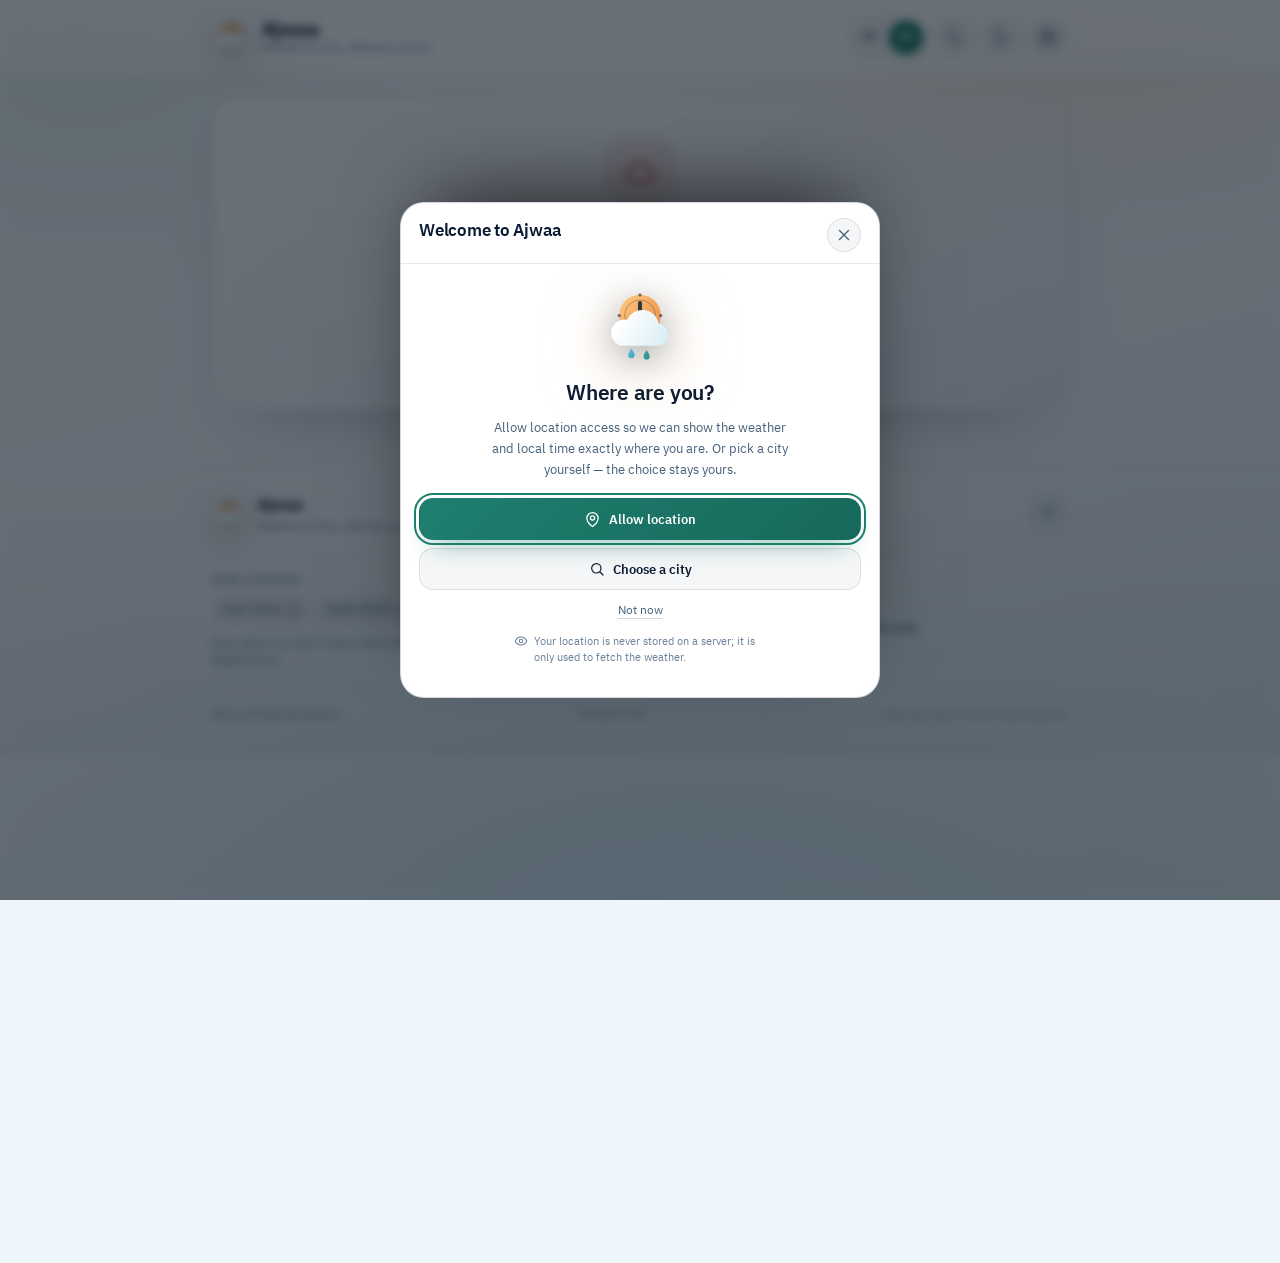
<file: website/index.html>
<!DOCTYPE html>
<html lang="ar" dir="rtl" data-theme="dark">
<head>
  <meta charset="utf-8">
  <meta name="viewport" content="width=device-width, initial-scale=1, viewport-fit=cover">
  <title>أجواء — الطقس والوقت، أينما كنت</title>
  <meta name="description" content="أجواء — حالة الجو والوقت المحلي في مدينتك، مع تفاصيل المطر والغبار والرطوبة والأعاصير. يعمل بلا مفاتيح API.">
  <meta name="author" content="Mohamed Ibrahim Mustafa">
  <meta name="theme-color" content="#0B1B33">
  <meta name="color-scheme" content="dark light">
  <meta name="robots" content="index, follow">
  <link rel="canonical" href="https://mibrahimmustafa.github.io/Weather_details_by_location/website/">

  <meta property="og:type" content="website">
  <meta property="og:site_name" content="Ajwaa · أجواء">
  <meta property="og:title" content="أجواء — الطقس والوقت، أينما كنت">
  <meta property="og:description" content="حالة الجو والوقت المحلي في مدينتك، مع تفاصيل المطر والغبار والرطوبة والأعاصير.">
  <meta property="og:url" content="https://mibrahimmustafa.github.io/Weather_details_by_location/website/">
  <meta property="og:image" content="https://mibrahimmustafa.github.io/Weather_details_by_location/website/assets/icons/favicon.svg">
  <meta property="og:locale" content="ar_EG">
  <meta property="og:locale:alternate" content="en_GB">
  <meta name="twitter:card" content="summary">
  <meta name="twitter:title" content="Ajwaa · أجواء">
  <meta name="twitter:description" content="Weather &amp; time, wherever you are.">

  <link rel="icon" href="assets/icons/favicon.svg" type="image/svg+xml">
  <link rel="apple-touch-icon" href="assets/icons/favicon.svg">
  <link rel="preload" href="assets/fonts/ibm-plex-sans-arabic-arabic-400-normal.woff2" as="font" type="font/woff2" crossorigin>
  <link rel="preload" href="assets/fonts/ibm-plex-sans-arabic-latin-400-normal.woff2" as="font" type="font/woff2" crossorigin>
  <link rel="stylesheet" href="css/tokens.css">
  <link rel="stylesheet" href="css/base.css">
  <link rel="stylesheet" href="css/layout.css">
  <link rel="stylesheet" href="css/atmosphere.css">
  <link rel="stylesheet" href="css/components.css">
  <link rel="stylesheet" href="css/sheets.css">
  <link rel="stylesheet" href="css/motion.css">

  <noscript>
    <style>.boot { display: none !important; }</style>
  </noscript>

  <script>
    // Paint the stored language and theme before the first frame.
    (function () {
      try {
        var saved = JSON.parse(localStorage.getItem('ajwaa.settings.v1') || 'null') || {};
        var mode = saved.themeMode || 'system';
        var dark = mode === 'dark' || (mode !== 'light' && window.matchMedia('(prefers-color-scheme: dark)').matches);
        var locale = saved.localeCode === 'ar' || saved.localeCode === 'en'
          ? saved.localeCode
          : (/^ar\b/i.test(navigator.language || '') ? 'ar' : 'en');
        document.documentElement.dataset.theme = dark ? 'dark' : 'light';
        document.documentElement.lang = locale;
        document.documentElement.dir = locale === 'ar' ? 'rtl' : 'ltr';
        document.documentElement.dataset.locale = locale;
      } catch (error) {
        document.documentElement.dataset.theme = 'dark';
      }
    }());
  </script>
</head>
<body>
  <a class="skip-link" href="#main" data-i18n="a11y.skip">انتقل إلى المحتوى</a>

  <div class="boot" id="boot-loader" role="status" aria-live="polite">
    <div class="boot__inner">
      <div class="boot__logo" id="boot-logo" aria-hidden="true"></div>
      <h1 class="boot__title">
        <span data-i18n="app.name">أجواء</span>
        <span class="boot__latin" lang="en" dir="ltr">Ajwaa</span>
      </h1>
      <p class="boot__tagline" data-i18n="app.tagline">الطقس والوقت، أينما كنت</p>
      <div class="boot__bar" aria-hidden="true"><span></span></div>
      <p class="visually-hidden" data-i18n="loader.preparing">نجهّز السماء…</p>
    </div>
  </div>

  <header class="site-header">
    <div class="shell header__inner">
      <a class="brand" id="brand" href="#main" data-i18n-attr="aria-label:a11y.home">
        <span class="brand__mark" id="brand-logo" aria-hidden="true"></span>
        <span class="brand__text">
          <span class="brand__name" data-i18n="app.name">أجواء</span>
          <span class="brand__tagline" data-i18n="app.tagline">الطقس والوقت، أينما كنت</span>
        </span>
      </a>

      <div class="header__actions">
        <div class="lang-switch" role="group" data-i18n-attr="aria-label:a11y.language">
          <button type="button" data-lang="ar" lang="ar" aria-pressed="true">AR</button>
          <button type="button" data-lang="en" lang="en" aria-pressed="false">EN</button>
        </div>
        <button class="icon-btn" id="btn-search" type="button" aria-label="ابحث عن مدينة" data-i18n-attr="aria-label:a11y.search" data-i18n-title="header.search">
          <span id="icon-search" aria-hidden="true"></span>
        </button>
        <button class="icon-btn theme-btn" id="btn-theme" type="button" aria-label="تبديل المظهر" data-i18n-attr="aria-label:a11y.theme" data-i18n-title="header.theme" aria-pressed="false">
          <span id="icon-theme" aria-hidden="true"></span>
        </button>
        <button class="icon-btn" id="btn-settings" type="button" aria-label="الإعدادات" data-i18n-attr="aria-label:a11y.settings" data-i18n-title="header.settings">
          <span id="icon-settings" aria-hidden="true"></span>
        </button>
      </div>
    </div>
  </header>

  <main class="main" id="main" tabindex="-1">
    <div class="shell">
      <h1 class="visually-hidden" data-i18n="app.tagline">الطقس والوقت، أينما كنت</h1>
      <div id="app-banner"></div>
      <div id="app-content"></div>
    </div>
  </main>

  <footer class="site-footer">
    <div class="footer__inner" id="site-footer"></div>
  </footer>

  <div class="ptr" id="ptr" aria-hidden="true">
    <svg width="14" height="14" viewBox="0 0 24 24" fill="none" stroke="currentColor" stroke-width="2" stroke-linecap="round" stroke-linejoin="round" focusable="false">
      <path d="M12 4v16M6 14l6 6 6-6"/>
    </svg>
    <span data-i18n="hero.pull">اسحب للتحديث</span>
  </div>

  <div id="sheets-root"></div>
  <div class="toast-root" id="toast-root" aria-live="polite" aria-atomic="true"></div>

  <noscript>
    <div class="noscript card">
      <strong>JavaScript مطلوب · JavaScript required</strong>
      <p>يعتمد أجواء على JavaScript لجلب الطقس وعرض الوقت المحلي. يرجى تفعيله ثم إعادة تحميل الصفحة.</p>
      <p lang="en" dir="ltr">Ajwaa needs JavaScript to fetch the weather and render local time. Please enable it and reload the page.</p>
    </div>
  </noscript>

  <script type="module" src="js/main.js"></script>
</body>
</html>
</file>
<file: website/css/tokens.css>
/* ==========================================================================
   Ajwaa — design tokens
   ========================================================================== */

@font-face {
  font-family: "IBM Plex Sans Arabic";
  font-style: normal;
  font-weight: 300;
  font-display: swap;
  src: url("../assets/fonts/ibm-plex-sans-arabic-arabic-300-normal.woff2") format("woff2");
  unicode-range: U+0600-06FF, U+0750-077F, U+0870-088E, U+0890-0891, U+0898-08E1, U+08E3-08FF, U+200C-200E, U+2010-2011, U+204F, U+2E41, U+FB50-FDFF, U+FE70-FE74, U+FE76-FEFC;
}
@font-face {
  font-family: "IBM Plex Sans Arabic";
  font-style: normal;
  font-weight: 300;
  font-display: swap;
  src: url("../assets/fonts/ibm-plex-sans-arabic-latin-300-normal.woff2") format("woff2");
  unicode-range: U+0000-00FF, U+0131, U+0152-0153, U+02BB-02BC, U+02C6, U+02DA, U+02DC, U+2000-206F, U+2074, U+20AC, U+2122, U+2191, U+2193, U+2212, U+2215, U+FEFF, U+FFFD;
}
@font-face {
  font-family: "IBM Plex Sans Arabic";
  font-style: normal;
  font-weight: 400;
  font-display: swap;
  src: url("../assets/fonts/ibm-plex-sans-arabic-arabic-400-normal.woff2") format("woff2");
  unicode-range: U+0600-06FF, U+0750-077F, U+0870-088E, U+0890-0891, U+0898-08E1, U+08E3-08FF, U+200C-200E, U+2010-2011, U+204F, U+2E41, U+FB50-FDFF, U+FE70-FE74, U+FE76-FEFC;
}
@font-face {
  font-family: "IBM Plex Sans Arabic";
  font-style: normal;
  font-weight: 400;
  font-display: swap;
  src: url("../assets/fonts/ibm-plex-sans-arabic-latin-400-normal.woff2") format("woff2");
  unicode-range: U+0000-00FF, U+0131, U+0152-0153, U+02BB-02BC, U+02C6, U+02DA, U+02DC, U+2000-206F, U+2074, U+20AC, U+2122, U+2191, U+2193, U+2212, U+2215, U+FEFF, U+FFFD;
}
@font-face {
  font-family: "IBM Plex Sans Arabic";
  font-style: normal;
  font-weight: 500;
  font-display: swap;
  src: url("../assets/fonts/ibm-plex-sans-arabic-arabic-500-normal.woff2") format("woff2");
  unicode-range: U+0600-06FF, U+0750-077F, U+0870-088E, U+0890-0891, U+0898-08E1, U+08E3-08FF, U+200C-200E, U+2010-2011, U+204F, U+2E41, U+FB50-FDFF, U+FE70-FE74, U+FE76-FEFC;
}
@font-face {
  font-family: "IBM Plex Sans Arabic";
  font-style: normal;
  font-weight: 500;
  font-display: swap;
  src: url("../assets/fonts/ibm-plex-sans-arabic-latin-500-normal.woff2") format("woff2");
  unicode-range: U+0000-00FF, U+0131, U+0152-0153, U+02BB-02BC, U+02C6, U+02DA, U+02DC, U+2000-206F, U+2074, U+20AC, U+2122, U+2191, U+2193, U+2212, U+2215, U+FEFF, U+FFFD;
}
@font-face {
  font-family: "IBM Plex Sans Arabic";
  font-style: normal;
  font-weight: 600;
  font-display: swap;
  src: url("../assets/fonts/ibm-plex-sans-arabic-arabic-600-normal.woff2") format("woff2");
  unicode-range: U+0600-06FF, U+0750-077F, U+0870-088E, U+0890-0891, U+0898-08E1, U+08E3-08FF, U+200C-200E, U+2010-2011, U+204F, U+2E41, U+FB50-FDFF, U+FE70-FE74, U+FE76-FEFC;
}
@font-face {
  font-family: "IBM Plex Sans Arabic";
  font-style: normal;
  font-weight: 600;
  font-display: swap;
  src: url("../assets/fonts/ibm-plex-sans-arabic-latin-600-normal.woff2") format("woff2");
  unicode-range: U+0000-00FF, U+0131, U+0152-0153, U+02BB-02BC, U+02C6, U+02DA, U+02DC, U+2000-206F, U+2074, U+20AC, U+2122, U+2191, U+2193, U+2212, U+2215, U+FEFF, U+FFFD;
}
@font-face {
  font-family: "IBM Plex Sans Arabic";
  font-style: normal;
  font-weight: 700;
  font-display: swap;
  src: url("../assets/fonts/ibm-plex-sans-arabic-arabic-700-normal.woff2") format("woff2");
  unicode-range: U+0600-06FF, U+0750-077F, U+0870-088E, U+0890-0891, U+0898-08E1, U+08E3-08FF, U+200C-200E, U+2010-2011, U+204F, U+2E41, U+FB50-FDFF, U+FE70-FE74, U+FE76-FEFC;
}
@font-face {
  font-family: "IBM Plex Sans Arabic";
  font-style: normal;
  font-weight: 700;
  font-display: swap;
  src: url("../assets/fonts/ibm-plex-sans-arabic-latin-700-normal.woff2") format("woff2");
  unicode-range: U+0000-00FF, U+0131, U+0152-0153, U+02BB-02BC, U+02C6, U+02DA, U+02DC, U+2000-206F, U+2074, U+20AC, U+2122, U+2191, U+2193, U+2212, U+2215, U+FEFF, U+FFFD;
}

:root {
  color-scheme: dark;

  /* Brand palette */
  --navy-900: #0b1b33;
  --navy-800: #16345c;
  --teal-700: #072c33;
  --teal-500: #2e8b7a;
  --gold-500: #f2a65a;
  --sky-400: #5ab8e8;
  --coral-500: #f08a5d;
  --rain-500: #49b7d8;

  /* Surfaces */
  --bg: #071324;
  --bg-2: #0b2038;
  --bg-3: #072c33;
  --surface: rgba(17, 41, 70, 0.55);
  --surface-strong: rgba(13, 32, 56, 0.92);
  --surface-soft: rgba(255, 255, 255, 0.045);
  --surface-hover: rgba(255, 255, 255, 0.08);
  --sheet-bg: #0b1e35;
  --border: rgba(255, 255, 255, 0.1);
  --border-strong: rgba(255, 255, 255, 0.18);

  /* Text */
  --text: #ecf4fc;
  --muted: #9db2c7;
  --faint: #7c93a9;
  --on-primary: #04231e;

  /* Accents */
  --primary: #45bfa7;
  --primary-strong: #2e8b7a;
  --primary-soft: rgba(69, 191, 167, 0.14);
  --primary-line: rgba(69, 191, 167, 0.32);
  --accent: #f2a65a;
  --accent-soft: rgba(242, 166, 90, 0.14);
  --accent-line: rgba(242, 166, 90, 0.32);
  --danger: #f2716b;
  --danger-soft: rgba(242, 113, 107, 0.13);
  --danger-line: rgba(242, 113, 107, 0.32);
  --warning: #e0a33e;
  --warning-soft: rgba(224, 163, 62, 0.14);
  --warning-line: rgba(224, 163, 62, 0.34);
  --info: #49b7d8;
  --info-soft: rgba(73, 183, 216, 0.14);
  --info-line: rgba(73, 183, 216, 0.32);

  /* Weather */
  --sun: #f2a65a;
  --sun-core: #ffd38c;
  --cloud: #eaf4fb;
  --cloud-shadow: #b9d5e6;
  --drop: #5ab8e8;
  --bolt: #ffd166;
  --star: #d9ecff;
  --chip-line: #86a4bd;

  /* Charts */
  --chart-line: #5ab8e8;
  --chart-grid: rgba(255, 255, 255, 0.08);
  --chart-dot: #eaf6ff;

  /* Hero is always a deep sky, in both themes */
  --hero-text: #f6fbff;
  --hero-muted: rgba(236, 245, 255, 0.72);
  --hero-border: rgba(255, 255, 255, 0.16);
  --hero-glass: rgba(9, 24, 44, 0.38);

  /* Geometry */
  --radius-xs: 10px;
  --radius-sm: 14px;
  --radius-md: 18px;
  --radius-lg: 22px;
  --radius-xl: 26px;
  --radius-pill: 999px;

  --space-1: 4px;
  --space-2: 8px;
  --space-3: 12px;
  --space-4: 16px;
  --space-5: 20px;
  --space-6: 24px;
  --space-8: 32px;
  --space-10: 40px;

  --shadow-sm: 0 1px 2px rgba(0, 0, 0, 0.25);
  --shadow-md: 0 12px 30px -12px rgba(0, 0, 0, 0.45);
  --shadow-lg: 0 30px 70px -34px rgba(0, 0, 0, 0.65);
  --shadow-glow: 0 0 0 1px rgba(69, 191, 167, 0.15), 0 20px 60px -20px rgba(46, 139, 122, 0.45);

  /* Type */
  --font-sans: "IBM Plex Sans Arabic", system-ui, -apple-system, "Segoe UI", Roboto, "Helvetica Neue", Arial, sans-serif;
  --font-mono: "IBM Plex Sans Arabic", ui-monospace, SFMono-Regular, Menlo, Consolas, monospace;

  --header-h: 68px;
  --container: 900px;

  --ease-out: cubic-bezier(0.22, 0.72, 0.2, 1);
  --ease-spring: cubic-bezier(0.34, 1.36, 0.64, 1);
  --dur-fast: 140ms;
  --dur: 220ms;
  --dur-slow: 420ms;
}

[data-theme="light"] {
  color-scheme: light;

  --bg: #eef5fb;
  --bg-2: #e3eef8;
  --bg-3: #dcebf0;
  --surface: rgba(255, 255, 255, 0.72);
  --surface-strong: #ffffff;
  --surface-soft: rgba(11, 27, 51, 0.04);
  --surface-hover: rgba(11, 27, 51, 0.07);
  --sheet-bg: #ffffff;
  --border: rgba(11, 27, 51, 0.1);
  --border-strong: rgba(11, 27, 51, 0.18);

  --text: #0b1b33;
  --muted: #46607a;
  --faint: #6a8198;
  --on-primary: #ffffff;

  --primary: #1f7f6e;
  --primary-strong: #16695b;
  --primary-soft: rgba(31, 127, 110, 0.1);
  --primary-line: rgba(31, 127, 110, 0.26);
  --accent: #bd7128;
  --accent-soft: rgba(189, 113, 40, 0.11);
  --accent-line: rgba(189, 113, 40, 0.26);
  --danger: #c0413c;
  --danger-soft: rgba(192, 65, 60, 0.09);
  --danger-line: rgba(192, 65, 60, 0.24);
  --warning: #9a6208;
  --warning-soft: rgba(224, 163, 62, 0.16);
  --warning-line: rgba(154, 98, 8, 0.26);
  --info: #147b9f;
  --info-soft: rgba(20, 123, 159, 0.1);
  --info-line: rgba(20, 123, 159, 0.24);

  --sun: #e8903d;
  --sun-core: #ffc46b;
  --cloud: #ffffff;
  --cloud-shadow: #cfe1ee;
  --drop: #2f8fb8;
  --bolt: #c98a17;
  --star: #6c9cc4;
  --chip-line: #8fa9c0;

  --chart-line: #1f7f6e;
  --chart-grid: rgba(11, 27, 51, 0.08);
  --chart-dot: #0b1b33;

  --shadow-sm: 0 1px 2px rgba(11, 27, 51, 0.08);
  --shadow-md: 0 14px 34px -18px rgba(11, 27, 51, 0.28);
  --shadow-lg: 0 30px 70px -40px rgba(11, 27, 51, 0.35);
  --shadow-glow: 0 0 0 1px rgba(31, 127, 110, 0.12), 0 20px 50px -26px rgba(31, 127, 110, 0.35);
}

@media (prefers-color-scheme: light) {
  :root:not([data-theme="dark"]) {
    color-scheme: light;
    --bg: #eef5fb;
    --bg-2: #e3eef8;
    --bg-3: #dcebf0;
    --surface: rgba(255, 255, 255, 0.72);
    --surface-strong: #ffffff;
    --surface-soft: rgba(11, 27, 51, 0.04);
    --surface-hover: rgba(11, 27, 51, 0.07);
    --sheet-bg: #ffffff;
    --border: rgba(11, 27, 51, 0.1);
    --border-strong: rgba(11, 27, 51, 0.18);
    --text: #0b1b33;
    --muted: #46607a;
    --faint: #6a8198;
    --on-primary: #ffffff;
    --primary: #1f7f6e;
    --primary-strong: #16695b;
    --primary-soft: rgba(31, 127, 110, 0.1);
    --primary-line: rgba(31, 127, 110, 0.26);
    --accent: #bd7128;
    --accent-soft: rgba(189, 113, 40, 0.11);
    --accent-line: rgba(189, 113, 40, 0.26);
    --danger: #c0413c;
    --danger-soft: rgba(192, 65, 60, 0.09);
    --danger-line: rgba(192, 65, 60, 0.24);
    --warning: #9a6208;
    --warning-soft: rgba(224, 163, 62, 0.16);
    --warning-line: rgba(154, 98, 8, 0.26);
    --info: #147b9f;
    --info-soft: rgba(20, 123, 159, 0.1);
    --info-line: rgba(20, 123, 159, 0.24);
    --sun: #e8903d;
    --sun-core: #ffc46b;
    --cloud: #ffffff;
    --cloud-shadow: #cfe1ee;
    --drop: #2f8fb8;
    --bolt: #c98a17;
    --star: #6c9cc4;
    --chart-line: #1f7f6e;
    --chart-grid: rgba(11, 27, 51, 0.08);
    --chart-dot: #0b1b33;
    --shadow-sm: 0 1px 2px rgba(11, 27, 51, 0.08);
    --shadow-md: 0 14px 34px -18px rgba(11, 27, 51, 0.28);
    --shadow-lg: 0 30px 70px -40px rgba(11, 27, 51, 0.35);
  }
}
</file>
<file: website/css/base.css>
/* ==========================================================================
   Reset, typography and page background
   ========================================================================== */

*,
*::before,
*::after {
  box-sizing: border-box;
}

html {
  -webkit-text-size-adjust: 100%;
  scroll-behavior: smooth;
  scroll-padding-top: calc(var(--header-h) + 20px);
}

body {
  margin: 0;
  min-height: 100dvh;
  font-family: var(--font-sans);
  font-size: 15px;
  line-height: 1.55;
  color: var(--text);
  background-color: var(--bg);
  overflow-x: hidden;
  -webkit-font-smoothing: antialiased;
  -moz-osx-font-smoothing: grayscale;
  text-rendering: optimizeLegibility;
}

body::before {
  content: "";
  position: fixed;
  inset: 0;
  z-index: -3;
  background:
    radial-gradient(55% 42% at 82% 0%, rgba(242, 166, 90, 0.12), transparent 62%),
    radial-gradient(50% 44% at 8% 6%, rgba(69, 191, 167, 0.14), transparent 66%),
    radial-gradient(70% 55% at 50% 100%, rgba(73, 183, 216, 0.12), transparent 72%),
    linear-gradient(165deg, var(--bg-2) 0%, var(--bg) 46%, var(--bg-3) 100%);
  background-attachment: fixed;
}

[data-theme="light"] body::before {
  background:
    radial-gradient(55% 42% at 84% 0%, rgba(242, 166, 90, 0.16), transparent 62%),
    radial-gradient(52% 46% at 6% 4%, rgba(46, 139, 122, 0.1), transparent 66%),
    radial-gradient(72% 52% at 50% 100%, rgba(90, 184, 232, 0.14), transparent 74%),
    linear-gradient(165deg, #f6fafe 0%, var(--bg) 50%, var(--bg-3) 100%);
}

main {
  display: block;
}

h1,
h2,
h3,
h4,
p,
figure {
  margin: 0;
}

h1,
h2,
h3,
h4 {
  font-weight: 600;
  line-height: 1.25;
  letter-spacing: -0.01em;
}

ul,
ol {
  margin: 0;
  padding: 0;
  list-style: none;
}

a {
  color: var(--primary);
  text-decoration: none;
}

a:hover {
  text-decoration: underline;
  text-underline-offset: 3px;
}

button,
input,
select,
textarea {
  font: inherit;
  color: inherit;
}

button {
  padding: 0;
  border: 0;
  background: none;
  cursor: pointer;
  -webkit-tap-highlight-color: transparent;
}

button:disabled {
  cursor: not-allowed;
  opacity: 0.55;
}

svg {
  display: block;
  flex: none;
}

img {
  max-width: 100%;
  height: auto;
}

::selection {
  background: var(--primary);
  color: var(--on-primary);
}

:focus-visible {
  outline: 2px solid var(--primary);
  outline-offset: 3px;
  border-radius: 6px;
}

:focus:not(:focus-visible) {
  outline: none;
}

[hidden] {
  display: none !important;
}

::-webkit-scrollbar {
  width: 10px;
  height: 10px;
}

::-webkit-scrollbar-track {
  background: transparent;
}

::-webkit-scrollbar-thumb {
  background: var(--border-strong);
  border-radius: 999px;
  border: 3px solid transparent;
  background-clip: padding-box;
}

body.is-locked {
  overflow: hidden;
}

.visually-hidden {
  position: absolute !important;
  width: 1px;
  height: 1px;
  padding: 0;
  margin: -1px;
  overflow: hidden;
  clip: rect(0 0 0 0);
  white-space: nowrap;
  border: 0;
}

.skip-link {
  position: fixed;
  inset-block-start: 12px;
  inset-inline-start: 12px;
  z-index: 500;
  padding: 10px 16px;
  border-radius: var(--radius-sm);
  background: var(--primary);
  color: var(--on-primary);
  font-size: 13px;
  font-weight: 600;
  transform: translateY(-160%);
  transition: transform var(--dur) var(--ease-out);
}

.skip-link:focus {
  transform: translateY(0);
  text-decoration: none;
}

[dir="rtl"] .icon--directional {
  transform: scaleX(-1);
}

.icon--up {
  transform: rotate(180deg);
}

::placeholder {
  color: var(--faint);
  opacity: 1;
}
</file>
<file: website/css/layout.css>
/* ==========================================================================
   Layout: shell, header, sections, footer, loader
   ========================================================================== */

.shell {
  width: 100%;
  max-width: var(--container);
  margin-inline: auto;
  padding-inline: clamp(14px, 4vw, 22px);
}

/* --------------------------------- header --------------------------------- */

.site-header {
  position: sticky;
  inset-block-start: 0;
  z-index: 60;
  background: linear-gradient(180deg, rgba(7, 19, 36, 0.86), rgba(7, 19, 36, 0.62));
  border-block-end: 1px solid var(--border);
  -webkit-backdrop-filter: blur(18px) saturate(150%);
  backdrop-filter: blur(18px) saturate(150%);
}

[data-theme="light"] .site-header {
  background: linear-gradient(180deg, rgba(247, 251, 255, 0.9), rgba(247, 251, 255, 0.7));
}

.header__inner {
  display: flex;
  align-items: center;
  justify-content: space-between;
  gap: 12px;
  min-height: var(--header-h);
}

.brand {
  display: inline-flex;
  align-items: center;
  gap: 10px;
  min-width: 0;
  color: var(--text);
}

.brand:hover {
  text-decoration: none;
}

.brand__mark {
  display: grid;
  place-items: center;
  filter: drop-shadow(0 8px 16px rgba(242, 166, 90, 0.28));
  transition: transform var(--dur) var(--ease-spring);
}

.brand:hover .brand__mark {
  transform: rotate(-5deg) scale(1.06);
}

.brand__text {
  display: flex;
  flex-direction: column;
  min-width: 0;
}

.brand__name {
  font-size: 19px;
  font-weight: 700;
  line-height: 1.15;
  letter-spacing: -0.02em;
  white-space: nowrap;
}

[dir="ltr"] .brand__name {
  letter-spacing: -0.03em;
}

.brand__tagline {
  font-size: 10.5px;
  line-height: 1.3;
  color: var(--faint);
  white-space: nowrap;
  overflow: hidden;
  text-overflow: ellipsis;
}

.header__actions {
  display: flex;
  align-items: center;
  gap: 7px;
}

.lang-switch {
  display: inline-flex;
  align-items: center;
  gap: 2px;
  height: 40px;
  padding: 3px;
  border: 1px solid var(--border);
  border-radius: var(--radius-pill);
  background: var(--surface-soft);
}

.lang-switch button {
  min-width: 34px;
  height: 32px;
  padding-inline: 8px;
  border-radius: var(--radius-pill);
  color: var(--muted);
  font-size: 10.5px;
  font-weight: 700;
  letter-spacing: 0.04em;
  transition: background var(--dur) var(--ease-out), color var(--dur) var(--ease-out), transform var(--dur) var(--ease-out);
}

.lang-switch button:hover {
  color: var(--text);
  background: var(--surface-hover);
}

.lang-switch button.is-active {
  background: var(--primary);
  color: var(--on-primary);
  box-shadow: 0 4px 12px -4px rgba(46, 139, 122, 0.7);
}

.lang-switch button:active {
  transform: scale(0.94);
}

/* ---------------------------------- main ---------------------------------- */

.main {
  display: block;
  padding-block: clamp(14px, 3vw, 22px) 0;
}

#app-banner:empty {
  display: none;
}

#app-banner {
  margin-block-end: 14px;
}

.section {
  margin-block-start: clamp(22px, 3.6vw, 30px);
}

.section__head {
  display: flex;
  align-items: flex-end;
  justify-content: space-between;
  gap: 12px;
  margin-block-end: 12px;
  padding-inline: 2px;
}

.section__title-wrap {
  display: flex;
  align-items: center;
  gap: 9px;
  min-width: 0;
}

.section__icon {
  display: grid;
  place-items: center;
  width: 30px;
  height: 30px;
  border: 1px solid var(--border);
  border-radius: 9px;
  background: var(--surface-soft);
  color: var(--primary);
  flex: none;
}

.section__titles {
  min-width: 0;
}

.section__title {
  font-size: 15.5px;
  font-weight: 600;
  letter-spacing: -0.015em;
}

.section__meta {
  margin-block-start: 1px;
  font-size: 11.5px;
  color: var(--faint);
  line-height: 1.45;
}

.section__hint {
  align-self: center;
  padding: 4px 9px;
  border: 1px solid var(--border);
  border-radius: var(--radius-pill);
  color: var(--faint);
  font-size: 10.5px;
  white-space: nowrap;
}

.count-badge {
  flex: none;
  padding: 5px 10px;
  border: 1px solid var(--primary-line);
  border-radius: var(--radius-pill);
  background: var(--primary-soft);
  color: var(--primary);
  font-size: 11px;
  font-weight: 600;
  white-space: nowrap;
}

.split {
  display: grid;
  grid-template-columns: 1fr;
  gap: 14px;
}

.details-grid {
  display: grid;
  grid-template-columns: 1fr;
  gap: 10px;
}

/* --------------------------------- footer --------------------------------- */

.site-footer {
  margin-block-start: clamp(34px, 6vw, 56px);
  border-block-start: 1px solid var(--border);
  background: linear-gradient(180deg, transparent, rgba(0, 0, 0, 0.12));
}

[data-theme="light"] .site-footer {
  background: linear-gradient(180deg, transparent, rgba(11, 27, 51, 0.035));
}

.footer__inner {
  width: 100%;
  max-width: var(--container);
  margin-inline: auto;
  padding: 26px clamp(14px, 4vw, 22px) 34px;
}

.footer__top {
  display: flex;
  align-items: center;
  justify-content: space-between;
  gap: 14px;
  padding-block-end: 18px;
  border-block-end: 1px dashed var(--border);
}

.footer__brand {
  display: flex;
  align-items: center;
  gap: 11px;
  min-width: 0;
}

.footer__logo {
  display: grid;
  place-items: center;
  filter: drop-shadow(0 6px 14px rgba(242, 166, 90, 0.25));
}

.footer__name {
  font-size: 16px;
  font-weight: 700;
  letter-spacing: -0.02em;
}

.footer__tagline {
  font-size: 11px;
  color: var(--faint);
}

.footer__grid {
  display: grid;
  grid-template-columns: 1fr;
  gap: 22px;
  padding-block: 20px;
}

.footer__heading {
  margin-block-end: 9px;
  color: var(--faint);
  font-size: 10.5px;
  font-weight: 600;
  letter-spacing: 0.09em;
  text-transform: uppercase;
}

.footer__providers {
  display: flex;
  flex-wrap: wrap;
  gap: 6px;
}

.footer__provider {
  display: inline-flex;
  align-items: center;
  gap: 5px;
  padding: 5px 9px;
  border: 1px solid var(--border);
  border-radius: var(--radius-pill);
  background: var(--surface-soft);
  color: var(--muted);
  font-size: 10.5px;
  transition: color var(--dur), border-color var(--dur), transform var(--dur);
}

.footer__provider:hover {
  color: var(--primary);
  border-color: var(--primary-line);
  text-decoration: none;
  transform: translateY(-1px);
}

.footer__note {
  margin-block-start: 10px;
  max-width: 46ch;
  color: var(--faint);
  font-size: 11px;
  line-height: 1.6;
}

.footer__line {
  display: flex;
  gap: 8px;
  font-size: 11.5px;
  color: var(--faint);
  line-height: 1.9;
}

.footer__line b {
  color: var(--muted);
  font-weight: 500;
}

.footer__links {
  display: flex;
  flex-wrap: wrap;
  gap: 12px;
  margin-block-start: 6px;
}

.footer__bottom {
  display: flex;
  flex-wrap: wrap;
  align-items: center;
  justify-content: center;
  gap: 7px;
  padding-block-start: 16px;
  border-block-start: 1px dashed var(--border);
  color: var(--faint);
  font-size: 10.5px;
  text-align: center;
}

.footer__made {
  margin: 0;
}

.footer__made--muted {
  opacity: 0.75;
}

.footer__dot {
  width: 3px;
  height: 3px;
  border-radius: 50%;
  background: var(--faint);
  opacity: 0.5;
}

.footer__top-btn {
  width: 36px;
  height: 36px;
}

/* --------------------------------- loader --------------------------------- */

.boot {
  position: fixed;
  inset: 0;
  z-index: 1000;
  display: grid;
  place-items: center;
  background:
    radial-gradient(60% 50% at 72% 18%, rgba(242, 166, 90, 0.14), transparent 65%),
    radial-gradient(50% 50% at 22% 78%, rgba(46, 139, 122, 0.22), transparent 70%),
    linear-gradient(160deg, #0a1c33, #071324 55%, #05262a);
  transition: opacity 480ms var(--ease-out), visibility 480ms;
}

.boot.is-hiding {
  opacity: 0;
  visibility: hidden;
}

.boot__inner {
  display: flex;
  flex-direction: column;
  align-items: center;
  gap: 6px;
  padding: 24px;
  text-align: center;
}

.boot__logo {
  display: grid;
  place-items: center;
  margin-block-end: 6px;
  filter: drop-shadow(0 20px 40px rgba(242, 166, 90, 0.35));
  animation: floaty 4.6s ease-in-out infinite;
}

.boot__title {
  display: flex;
  align-items: baseline;
  gap: 8px;
  font-size: 30px;
  font-weight: 700;
  letter-spacing: -0.03em;
  background: linear-gradient(100deg, #ffd08a 5%, #f2a65a 38%, #5ab8e8 78%, #45bfa7);
  -webkit-background-clip: text;
  background-clip: text;
  color: transparent;
}

.boot__title .boot__latin {
  font-size: 21px;
  font-weight: 500;
  opacity: 0.9;
}

.boot__tagline {
  color: rgba(236, 245, 255, 0.66);
  font-size: 12.5px;
}

.boot__bar {
  position: relative;
  width: 132px;
  height: 3px;
  margin-block-start: 18px;
  overflow: hidden;
  border-radius: 999px;
  background: rgba(255, 255, 255, 0.12);
}

.boot__bar span {
  position: absolute;
  inset-block: 0;
  width: 45%;
  border-radius: inherit;
  background: linear-gradient(90deg, transparent, #45bfa7, #f2a65a, transparent);
  animation: bootSlide 1.35s var(--ease-out) infinite;
}

/* ----------------------------------- ptr ---------------------------------- */

.ptr {
  position: fixed;
  inset-block-start: calc(var(--header-h) + 10px);
  inset-inline-start: 50%;
  z-index: 70;
  display: inline-flex;
  align-items: center;
  gap: 7px;
  padding: 7px 12px;
  border: 1px solid var(--border-strong);
  border-radius: var(--radius-pill);
  background: var(--surface-strong);
  box-shadow: var(--shadow-md);
  color: var(--muted);
  font-size: 11px;
  pointer-events: none;
  opacity: 0;
  transform: translate(-50%, -14px) scale(0.94);
  transition: opacity var(--dur), transform var(--dur) var(--ease-spring);
  -webkit-backdrop-filter: blur(14px);
  backdrop-filter: blur(14px);
}

[dir="rtl"] .ptr {
  transform: translate(50%, -14px) scale(0.94);
}

.ptr.is-visible {
  opacity: 1;
  transform: translate(-50%, 0) scale(1);
}

[dir="rtl"] .ptr.is-visible {
  transform: translate(50%, 0) scale(1);
}

.ptr svg {
  transform: rotate(var(--ptr-angle, 0deg));
  color: var(--primary);
  transition: transform 80ms linear;
}

/* -------------------------------- responsive ------------------------------ */

@media (min-width: 520px) {
  .details-grid {
    grid-template-columns: repeat(2, minmax(0, 1fr));
  }
}

@media (min-width: 640px) {
  .footer__grid {
    grid-template-columns: 1.4fr 1fr;
  }
}

@media (min-width: 720px) {
  :root {
    --header-h: 74px;
  }

  .brand__name {
    font-size: 20px;
  }

  .brand__tagline {
    font-size: 11px;
  }

  .details-grid {
    grid-template-columns: repeat(3, minmax(0, 1fr));
  }

  .split {
    grid-template-columns: repeat(2, minmax(0, 1fr));
  }

  .footer__bottom {
    justify-content: space-between;
    text-align: start;
  }
}

@media (max-width: 719px) {
  .brand__tagline {
    display: none;
  }
}

@media (max-width: 420px) {
  .header__actions {
    gap: 5px;
  }

  .icon-btn {
    width: 36px;
    height: 36px;
  }

  .lang-switch {
    height: 36px;
    padding: 2px;
  }

  .lang-switch button {
    min-width: 30px;
    height: 30px;
    padding-inline: 6px;
    font-size: 10px;
  }

  .brand {
    gap: 7px;
  }

  .brand__mark svg {
    width: 34px;
    height: 34px;
  }

  .brand__name {
    font-size: 17px;
  }

  .section__hint {
    display: none;
  }
}

@media (max-width: 359px) {
  .theme-btn {
    display: none;
  }

  .brand__name {
    font-size: 16px;
  }
}
</file>
<file: website/css/atmosphere.css>
/* ==========================================================================
   Ajwaa — atmosphere
   The animated sky inside the hero. The hero stays deep and cinematic in
   both themes; the rest of the interface follows the theme.
   ========================================================================== */

.scene {
  position: absolute;
  inset: 0;
  z-index: 0;
  overflow: hidden;
  pointer-events: none;
  background: linear-gradient(168deg, #174a70 0%, #0d2c4a 44%, #08192c 100%);
  contain: paint;
}

.scene__glow {
  position: absolute;
  inset: -20% -10% auto;
  height: 80%;
  background:
    radial-gradient(46% 58% at 78% 18%, rgba(255, 206, 138, 0.32), transparent 68%),
    radial-gradient(60% 70% at 18% 0%, rgba(73, 183, 216, 0.16), transparent 72%);
  filter: blur(6px);
}

.scene__orb {
  position: absolute;
  inset-block-start: 7%;
  inset-inline-end: 7%;
  width: clamp(74px, 21vw, 118px);
  aspect-ratio: 1;
  border-radius: 50%;
  background:
    radial-gradient(circle at 34% 30%, #fff7e2 0%, #ffe0a2 30%, #f7b96c 58%, #ef9553 100%);
  box-shadow:
    0 0 34px 10px rgba(255, 197, 120, 0.35),
    0 0 120px 54px rgba(242, 166, 90, 0.2);
  animation: orbBreathe 9s ease-in-out infinite;
}

/* ------------------------------- families -------------------------------- */

.scene--clear {
  background:
    radial-gradient(90% 80% at 82% 8%, rgba(255, 201, 128, 0.28), transparent 58%),
    linear-gradient(166deg, #1d5b82 0%, #114063 38%, #0a2138 72%, #071827 100%);
}

.scene--night {
  background:
    radial-gradient(80% 70% at 80% 4%, rgba(122, 168, 226, 0.2), transparent 58%),
    linear-gradient(168deg, #0b1c38 0%, #08172e 48%, #050d1c 100%);
}

.scene--night .scene__orb {
  width: clamp(58px, 16vw, 88px);
  background:
    radial-gradient(circle at 36% 32%, #fbfdff 0%, #e4eefb 42%, #b9cfe8 72%, #93b1d2 100%);
  box-shadow:
    0 0 26px 6px rgba(214, 233, 255, 0.28),
    0 0 100px 40px rgba(120, 165, 220, 0.16);
}

/* The hero glyph already shows the sun/moon. A second disc behind it reads as a
   duplicate, so the clear and night skies keep only the atmospheric glow. */
.scene--clear .scene__orb,
.scene--night .scene__orb {
  opacity: 0;
}

.scene--night .scene__orb::after {
  content: "";
  position: absolute;
  inset: 18% 20% auto auto;
  width: 22%;
  aspect-ratio: 1.4;
  border-radius: 50%;
  background: rgba(140, 168, 200, 0.28);
  box-shadow: -18px 22px 0 -3px rgba(140, 168, 200, 0.2);
}

.scene--cloudy {
  background:
    radial-gradient(84% 76% at 78% 4%, rgba(190, 216, 235, 0.2), transparent 62%),
    linear-gradient(166deg, #2c5573 0%, #173b58 44%, #0b2136 100%);
}

.scene--cloudy .scene__orb,
.scene--rain .scene__orb,
.scene--storm .scene__orb,
.scene--snow .scene__orb,
.scene--fog .scene__orb {
  opacity: 0.32;
  filter: saturate(0.55) blur(1px);
}

.scene--rain {
  background:
    radial-gradient(90% 80% at 70% 0%, rgba(130, 185, 214, 0.2), transparent 62%),
    linear-gradient(168deg, #2a526c 0%, #143449 46%, #081c2b 100%);
}

.scene--storm {
  background:
    radial-gradient(80% 70% at 72% 0%, rgba(160, 152, 220, 0.2), transparent 60%),
    linear-gradient(170deg, #243a5c 0%, #131f38 44%, #070f1e 100%);
}

.scene--storm .scene__orb {
  opacity: 0.16;
}

.scene--snow {
  background:
    radial-gradient(86% 76% at 76% 2%, rgba(220, 240, 255, 0.24), transparent 62%),
    linear-gradient(168deg, #3a6079 0%, #23465e 46%, #102b3e 100%);
}

.scene--snow .scene__orb {
  opacity: 0.24;
}

.scene--fog {
  background:
    radial-gradient(90% 76% at 72% 0%, rgba(205, 226, 236, 0.18), transparent 64%),
    linear-gradient(168deg, #38596a 0%, #244253 46%, #102433 100%);
}

.scene--fog .scene__orb {
  opacity: 0.14;
}

/* --------------------------------- stars --------------------------------- */

.scene__stars {
  position: absolute;
  inset: 0;
}

.scene__star {
  position: absolute;
  inset-block-start: var(--y, 20%);
  inset-inline-start: var(--x, 20%);
  width: var(--size, 1.5px);
  height: var(--size, 1.5px);
  border-radius: 50%;
  background: #eaf5ff;
  box-shadow: 0 0 6px rgba(214, 236, 255, 0.85);
  opacity: 0.5;
  animation: starTwinkle var(--dur, 4s) ease-in-out var(--delay, 0s) infinite;
}

/* --------------------------------- clouds -------------------------------- */

.scene__clouds {
  position: absolute;
  inset: 0;
}

.scene__cloud {
  position: absolute;
  inset-block-start: var(--y, 20%);
  inset-inline-start: var(--x, 10%);
  width: 190px;
  height: 62px;
  opacity: var(--o, 0.7);
  filter: blur(0.4px);
  transform: scale(var(--s, 1));
  animation: cloudDrift var(--dur, 70s) linear var(--delay, 0s) infinite;
  will-change: transform;
}

.scene__cloud::before {
  content: "";
  position: absolute;
  inset-inline: 8px 0;
  inset-block-end: 0;
  height: 34px;
  border-radius: 999px;
  background: linear-gradient(180deg, #f7fcff 0%, #e2f0f8 52%, #bdd7e7 100%);
  box-shadow: 0 16px 28px -16px rgba(2, 12, 24, 0.55);
}

.scene--cloudy .scene__cloud::before,
.scene--rain .scene__cloud::before,
.scene--snow .scene__cloud::before {
  background: linear-gradient(180deg, #f4faff 0%, #dbeaf5 52%, #b4cddd 100%);
}

.scene--storm .scene__cloud::before {
  background: linear-gradient(180deg, #c0cee0 0%, #93aac2 54%, #6a829b 100%);
}

.scene--night .scene__cloud::before {
  background: linear-gradient(180deg, #b6c9df 0%, #859db9 54%, #5e7692 100%);
  box-shadow: 0 16px 30px -14px rgba(0, 0, 0, 0.65);
}

.puff {
  position: absolute;
  border-radius: 50%;
  background: linear-gradient(180deg, #ffffff 0%, #e6f3fa 48%, #c3dcea 100%);
  box-shadow:
    0 16px 28px -16px rgba(2, 12, 24, 0.55),
    inset 0 -6px 14px rgba(148, 184, 207, 0.35);
}

.puff--a {
  inset-block-end: 6px;
  inset-inline-start: 8px;
  width: 62px;
  height: 46px;
}

.puff--b {
  inset-block-end: 12px;
  inset-inline-start: 52px;
  width: 86px;
  height: 62px;
}

.puff--c {
  inset-block-end: 2px;
  inset-inline-start: 128px;
  width: 52px;
  height: 40px;
}

.scene--cloudy .puff,
.scene--rain .puff,
.scene--snow .puff {
  background: linear-gradient(180deg, #f6fbff 0%, #dcebf5 52%, #b6cfdf 100%);
}

.scene--storm .puff {
  background: linear-gradient(180deg, #c3d2e4 0%, #93aac2 54%, #6a829b 100%);
}

.scene--night .puff {
  background: linear-gradient(180deg, #c6d8ec 0%, #94abc6 52%, #6d85a1 100%);
  box-shadow:
    0 16px 30px -14px rgba(0, 0, 0, 0.65),
    inset 0 -6px 14px rgba(34, 52, 74, 0.45);
}

.scene--fog .puff {
  opacity: 0.55;
  filter: blur(2px);
}

/* ---------------------------------- rain --------------------------------- */

.scene__rain,
.scene__snow {
  position: absolute;
  inset: 0;
}

.scene__drop {
  position: absolute;
  inset-block-start: -12%;
  inset-inline-start: var(--x, 50%);
  width: 1.5px;
  height: var(--h, 16px);
  border-radius: 999px;
  background: linear-gradient(180deg, rgba(190, 231, 252, 0) 0%, rgba(190, 231, 252, 0.9) 100%);
  opacity: var(--o, 0.5);
  transform: rotate(7deg);
  animation: rainfall var(--dur, 1s) linear var(--delay, 0s) infinite;
  will-change: transform;
}

.scene--storm .scene__drop {
  background: linear-gradient(180deg, rgba(210, 226, 255, 0) 0%, rgba(210, 226, 255, 0.95) 100%);
  opacity: calc(var(--o, 0.5) + 0.1);
}

.scene__flake {
  position: absolute;
  inset-block-start: -6%;
  inset-inline-start: var(--x, 50%);
  width: var(--size, 3px);
  height: var(--size, 3px);
  border-radius: 50%;
  background: #ffffff;
  box-shadow: 0 0 6px rgba(255, 255, 255, 0.85);
  opacity: 0.8;
  animation: snowfall var(--dur, 7s) linear var(--delay, 0s) infinite;
  will-change: transform;
}

/* ----------------------------------- fog --------------------------------- */

.scene__fog {
  position: absolute;
  inset-inline: -20%;
  height: 46%;
  border-radius: 50%;
  background:
    radial-gradient(60% 60% at 30% 50%, rgba(226, 240, 247, 0.4), transparent 70%),
    radial-gradient(64% 64% at 70% 50%, rgba(214, 232, 242, 0.32), transparent 72%);
  filter: blur(18px);
  opacity: 0.7;
  animation: fogDrift 26s ease-in-out infinite alternate;
}

.scene__fog--a {
  inset-block-end: 2%;
}

.scene__fog--b {
  inset-block-end: 18%;
  height: 38%;
  opacity: 0.45;
  animation-duration: 36s;
  animation-direction: alternate-reverse;
}

/* ---------------------------------- flash -------------------------------- */

.scene__flash {
  position: absolute;
  inset: 0;
  background:
    radial-gradient(60% 70% at 30% 10%, rgba(214, 232, 255, 0.9), transparent 62%),
    rgba(180, 208, 255, 0.5);
  opacity: 0;
  mix-blend-mode: screen;
  animation: stormFlash 8.5s linear infinite;
}

/* -------------------------------- keyframes ------------------------------ */

@keyframes cloudDrift {
  0% {
    transform: translate3d(-6%, 0, 0) scale(var(--s, 1));
  }
  50% {
    transform: translate3d(22vw, 1.4%, 0) scale(var(--s, 1));
  }
  100% {
    transform: translate3d(108vw, 0, 0) scale(var(--s, 1));
  }
}

@keyframes rainfall {
  0% {
    transform: translate3d(0, -4vh, 0) rotate(7deg);
  }
  100% {
    transform: translate3d(-2.4vw, 112vh, 0) rotate(7deg);
  }
}

@keyframes snowfall {
  0% {
    transform: translate3d(0, -4vh, 0);
    opacity: 0;
  }
  12% {
    opacity: 0.9;
  }
  100% {
    transform: translate3d(var(--drift, 20px), 108vh, 0);
    opacity: 0.35;
  }
}

@keyframes starTwinkle {
  0%,
  100% {
    opacity: 0.22;
    transform: scale(0.8);
  }
  50% {
    opacity: 0.95;
    transform: scale(1.15);
  }
}

@keyframes orbBreathe {
  0%,
  100% {
    transform: scale(1);
    filter: brightness(1);
  }
  50% {
    transform: scale(1.035);
    filter: brightness(1.06);
  }
}

@keyframes fogDrift {
  0% {
    transform: translate3d(-4%, 0, 0) scale(1.02);
  }
  100% {
    transform: translate3d(6%, -2%, 0) scale(1.08);
  }
}

@keyframes stormFlash {
  0%,
  84%,
  87%,
  100% {
    opacity: 0;
  }
  85% {
    opacity: 0.5;
  }
  86% {
    opacity: 0.12;
  }
  88% {
    opacity: 0.3;
  }
}

/* Keep the scene cheap on very small screens. */
@media (max-width: 420px) {
  .scene__cloud {
    width: 154px;
    height: 52px;
  }

  .puff--a {
    width: 50px;
    height: 38px;
  }

  .puff--b {
    width: 70px;
    height: 50px;
    inset-inline-start: 42px;
  }

  .puff--c {
    inset-inline-start: 104px;
    width: 42px;
    height: 32px;
  }
}
</file>
<file: website/css/components.css>
/* ==========================================================================
   Components
   ========================================================================== */

/* --------------------------------- buttons -------------------------------- */

.icon-btn {
  position: relative;
  display: inline-grid;
  place-items: center;
  width: 40px;
  height: 40px;
  flex: none;
  border: 1px solid var(--border);
  border-radius: 50%;
  background: var(--surface-soft);
  color: var(--muted);
  transition:
    background var(--dur) var(--ease-out),
    color var(--dur) var(--ease-out),
    border-color var(--dur) var(--ease-out),
    transform var(--dur) var(--ease-spring),
    box-shadow var(--dur) var(--ease-out);
}

.icon-btn:hover {
  color: var(--text);
  background: var(--surface-hover);
  border-color: var(--border-strong);
  transform: translateY(-1px);
  box-shadow: var(--shadow-md);
}

.icon-btn:active {
  transform: scale(0.94);
}

.btn {
  display: inline-flex;
  align-items: center;
  justify-content: center;
  gap: 8px;
  min-height: 42px;
  padding: 9px 16px;
  border: 1px solid transparent;
  border-radius: var(--radius-sm);
  font-size: 12.5px;
  font-weight: 600;
  line-height: 1.2;
  transition:
    transform var(--dur) var(--ease-spring),
    box-shadow var(--dur) var(--ease-out),
    background var(--dur) var(--ease-out),
    border-color var(--dur) var(--ease-out),
    color var(--dur) var(--ease-out);
}

.btn:hover {
  transform: translateY(-1px);
}

.btn:active {
  transform: scale(0.97);
}

.btn--primary {
  background: linear-gradient(135deg, var(--primary), var(--primary-strong));
  color: var(--on-primary);
  box-shadow: 0 14px 26px -14px rgba(46, 139, 122, 0.85);
}

.btn--primary:hover {
  box-shadow: 0 18px 32px -14px rgba(46, 139, 122, 0.95);
}

.btn--soft {
  background: var(--surface-soft);
  border-color: var(--border);
  color: var(--text);
}

.btn--soft:hover {
  background: var(--surface-hover);
  border-color: var(--border-strong);
}

.btn--ghost {
  background: transparent;
  border-color: var(--border-strong);
  color: var(--muted);
}

.btn--ghost:hover {
  color: var(--text);
  background: var(--surface-soft);
}

.btn--danger {
  color: var(--danger);
  border-color: var(--danger-line);
}

.btn--danger:hover {
  background: var(--danger-soft);
}

.btn--wide {
  width: 100%;
}

.text-btn {
  padding: 2px;
  color: var(--muted);
  font-size: 11.5px;
  text-decoration: underline;
  text-decoration-color: var(--border-strong);
  text-underline-offset: 4px;
  transition: color var(--dur);
}

.text-btn:hover {
  color: var(--primary);
}

[data-tooltip] {
  position: relative;
}

@media (hover: hover) and (pointer: fine) {
  [data-tooltip]::after {
    content: attr(data-tooltip);
    position: absolute;
    inset-block-start: calc(100% + 9px);
    inset-inline-end: 0;
    z-index: 90;
    padding: 5px 9px;
    border: 1px solid var(--border);
    border-radius: 8px;
    background: var(--surface-strong);
    box-shadow: var(--shadow-md);
    color: var(--text);
    font-size: 10.5px;
    font-weight: 500;
    white-space: nowrap;
    opacity: 0;
    transform: translateY(-4px);
    pointer-events: none;
    transition: opacity var(--dur), transform var(--dur);
  }

  [data-tooltip]:hover::after,
  [data-tooltip]:focus-visible::after {
    opacity: 1;
    transform: translateY(0);
  }
}

/* ---------------------------------- cards --------------------------------- */

.card {
  position: relative;
  background: linear-gradient(158deg, var(--surface), var(--surface-soft));
  border: 1px solid var(--border);
  border-radius: var(--radius-xl);
  box-shadow: var(--shadow-lg);
  -webkit-backdrop-filter: blur(20px) saturate(140%);
  backdrop-filter: blur(20px) saturate(140%);
}

.card__head {
  display: flex;
  align-items: flex-start;
  justify-content: space-between;
  gap: 10px;
}

.card__title-wrap {
  display: flex;
  align-items: center;
  gap: 10px;
  min-width: 0;
}

.card__icon {
  display: grid;
  place-items: center;
  width: 38px;
  height: 38px;
  flex: none;
  border: 1px solid var(--border);
  border-radius: 12px;
  background: var(--surface-soft);
}

.card__icon--dust {
  color: var(--accent);
  background: var(--accent-soft);
  border-color: var(--accent-line);
}

.card__icon--rain {
  color: var(--info);
  background: var(--info-soft);
  border-color: var(--info-line);
}

.card__title {
  font-size: 14px;
  font-weight: 600;
}

.card__eyebrow {
  margin-block-start: 1px;
  color: var(--faint);
  font-size: 10.5px;
}

.card__label {
  color: var(--faint);
  font-size: 9.5px;
  font-weight: 600;
  letter-spacing: 0.08em;
  text-transform: uppercase;
}

.card__label-row {
  display: flex;
  align-items: center;
  justify-content: space-between;
  gap: 8px;
  margin-block-start: 14px;
}

.card__label-muted {
  color: var(--faint);
  font-size: 9.5px;
  opacity: 0.8;
}

.card__advice {
  color: var(--muted);
  font-size: 12px;
  line-height: 1.65;
}

.card__advice--muted {
  color: var(--faint);
}

.card__hint {
  margin-block-start: 9px;
  color: var(--faint);
  font-size: 10.5px;
  line-height: 1.5;
}

/* ---------------------------------- hero ---------------------------------- */

.hero {
  position: relative;
  isolation: isolate;
  overflow: hidden;
  border-radius: 30px;
  border: 1px solid var(--hero-border);
  background: #0a1a2e;
  color: var(--hero-text);
  box-shadow:
    0 40px 90px -50px rgba(0, 0, 0, 0.9),
    0 0 0 1px rgba(255, 255, 255, 0.04) inset;
}

.hero__veil {
  position: absolute;
  inset: 0;
  z-index: 1;
  background:
    linear-gradient(180deg, rgba(4, 13, 26, 0.02) 0%, rgba(4, 13, 26, 0.24) 46%, rgba(4, 13, 26, 0.74) 100%),
    radial-gradient(120% 90% at 15% 10%, rgba(4, 13, 26, 0.42), transparent 62%);
  pointer-events: none;
}

.hero__content {
  position: relative;
  z-index: 2;
  display: flex;
  flex-direction: column;
  gap: 16px;
  padding: 20px 20px 17px;
}

.hero__top {
  display: flex;
  align-items: flex-start;
  justify-content: space-between;
  gap: 10px;
}

.city-chip {
  display: inline-flex;
  align-items: center;
  gap: 8px;
  max-width: 76%;
  padding: 6px 10px 6px 8px;
  border: 1px solid var(--hero-border);
  border-radius: var(--radius-pill);
  background: rgba(6, 18, 34, 0.4);
  color: var(--hero-text);
  text-align: start;
  -webkit-backdrop-filter: blur(12px);
  backdrop-filter: blur(12px);
  transition: background var(--dur), border-color var(--dur), transform var(--dur) var(--ease-spring);
}

[dir="rtl"] .city-chip {
  padding: 6px 8px 6px 10px;
}

.city-chip:hover {
  background: rgba(255, 255, 255, 0.12);
  border-color: rgba(255, 255, 255, 0.28);
  transform: translateY(-1px);
}

.city-chip:active {
  transform: scale(0.98);
}

.city-chip__pin {
  display: grid;
  place-items: center;
  color: var(--gold-500);
}

.city-chip__body {
  display: flex;
  flex-direction: column;
  min-width: 0;
}

.city-chip__name {
  font-size: 13px;
  font-weight: 600;
  line-height: 1.3;
  white-space: nowrap;
  overflow: hidden;
  text-overflow: ellipsis;
}

.city-chip__country {
  color: var(--hero-muted);
  font-size: 10px;
  line-height: 1.3;
  white-space: nowrap;
  overflow: hidden;
  text-overflow: ellipsis;
}

.city-chip__chevron {
  opacity: 0.65;
}

.live-badge {
  display: inline-flex;
  align-items: center;
  gap: 6px;
  flex: none;
  padding: 4px 9px;
  border: 1px solid rgba(69, 191, 167, 0.4);
  border-radius: var(--radius-pill);
  background: rgba(46, 139, 122, 0.18);
  color: #8be3ce;
  font-size: 10px;
  font-weight: 600;
  letter-spacing: 0.03em;
  -webkit-backdrop-filter: blur(10px);
  backdrop-filter: blur(10px);
}

.live-badge__dot {
  width: 6px;
  height: 6px;
  border-radius: 50%;
  background: #4fe0c2;
  box-shadow: 0 0 0 0 rgba(79, 224, 194, 0.7);
  animation: livePulse 2.2s ease-out infinite;
}

.hero__body {
  display: flex;
  align-items: center;
  justify-content: space-between;
  gap: 12px;
  padding-block: 2px 4px;
}

.hero__reading {
  min-width: 0;
}

.hero__temp {
  display: flex;
  align-items: flex-start;
  gap: 4px;
  line-height: 0.82;
}

.hero__temp-value {
  font-size: clamp(64px, 15vw, 94px);
  font-weight: 300;
  letter-spacing: -0.05em;
  font-variant-numeric: tabular-nums;
  text-shadow: 0 10px 30px rgba(0, 0, 0, 0.25);
}

.hero__temp-unit {
  padding-block-start: 6px;
  color: var(--gold-500);
  font-size: 21px;
  font-weight: 500;
}

.hero__condition {
  margin-block-start: 7px;
  font-size: clamp(17px, 4.6vw, 21px);
  font-weight: 500;
  letter-spacing: -0.015em;
}

.hero__feels {
  margin-block-start: 2px;
  color: var(--hero-muted);
  font-size: 12.5px;
}

.hero__range {
  margin-block-start: 1px;
  color: var(--hero-muted);
  font-size: 11.5px;
  font-variant-numeric: tabular-nums;
}

.hero__glyph {
  flex: none;
  filter: drop-shadow(0 18px 30px rgba(0, 0, 0, 0.35));
  animation: floaty 7s ease-in-out infinite;
}

.hero__clock-block {
  display: grid;
  gap: 1px;
  padding-block-start: 14px;
  border-block-start: 1px dashed rgba(255, 255, 255, 0.18);
}

.hero__clock-head {
  display: flex;
  align-items: center;
  justify-content: space-between;
  gap: 10px;
  color: var(--hero-muted);
  font-size: 10.5px;
}

.hero__clock-label {
  display: inline-flex;
  align-items: center;
  gap: 6px;
  letter-spacing: 0.06em;
  text-transform: uppercase;
}

.tz-chip {
  padding: 3px 8px;
  border: 1px solid var(--hero-border);
  border-radius: var(--radius-pill);
  background: rgba(255, 255, 255, 0.07);
  color: var(--hero-text);
  font-size: 9.5px;
  font-variant-numeric: tabular-nums;
  letter-spacing: 0.04em;
}

.hero__clock {
  color: var(--hero-text);
  font-size: clamp(30px, 8vw, 42px);
  font-weight: 300;
  line-height: 1.12;
  letter-spacing: 0.05em;
  font-variant-numeric: tabular-nums;
  text-shadow: 0 6px 24px rgba(0, 0, 0, 0.3);
}

.hero__date {
  color: var(--hero-muted);
  font-size: 12px;
}

.hero__foot {
  display: flex;
  align-items: center;
  justify-content: space-between;
  gap: 10px;
}

.hero__updated {
  display: inline-flex;
  align-items: center;
  gap: 6px;
  color: var(--hero-muted);
  font-size: 10.5px;
}

.hero__updated-dot {
  width: 5px;
  height: 5px;
  border-radius: 50%;
  background: var(--primary);
  box-shadow: 0 0 8px rgba(69, 191, 167, 0.9);
}

.refresh-btn {
  display: inline-flex;
  align-items: center;
  gap: 7px;
  padding: 7px 12px;
  border: 1px solid var(--hero-border);
  border-radius: var(--radius-pill);
  background: rgba(255, 255, 255, 0.08);
  color: var(--hero-text);
  font-size: 11px;
  font-weight: 500;
  -webkit-backdrop-filter: blur(10px);
  backdrop-filter: blur(10px);
  transition: background var(--dur), transform var(--dur) var(--ease-spring);
}

.refresh-btn:hover {
  background: rgba(255, 255, 255, 0.16);
}

.refresh-btn:active {
  transform: scale(0.95);
}

.refresh-btn.is-loading svg {
  animation: spin 1s linear infinite;
}

/* --------------------------------- alerts --------------------------------- */

.alerts {
  display: grid;
  gap: 9px;
}

.alert {
  display: grid;
  grid-template-columns: auto minmax(0, 1fr) auto auto;
  align-items: center;
  gap: 11px;
  width: 100%;
  padding: 11px 12px;
  border: 1px solid var(--border);
  border-radius: var(--radius-md);
  background: var(--surface);
  color: var(--text);
  text-align: start;
  -webkit-backdrop-filter: blur(18px) saturate(140%);
  backdrop-filter: blur(18px) saturate(140%);
  transition:
    transform var(--dur) var(--ease-spring),
    border-color var(--dur),
    background var(--dur),
    box-shadow var(--dur);
}

.alert:hover {
  transform: translateY(-2px);
  box-shadow: var(--shadow-md);
}

.alert:active {
  transform: scale(0.99);
}

.alert--warning {
  border-color: var(--warning-line);
  background: linear-gradient(100deg, var(--warning-soft), var(--surface) 70%);
}

.alert--severe {
  border-color: var(--danger-line);
  background: linear-gradient(100deg, var(--danger-soft), var(--surface) 70%);
}

.alert__icon {
  display: grid;
  place-items: center;
  width: 38px;
  height: 38px;
  border-radius: 12px;
  background: var(--surface-soft);
  color: var(--warning);
}

.alert--severe .alert__icon {
  color: var(--danger);
}

.alert__body {
  display: flex;
  flex-direction: column;
  gap: 2px;
  min-width: 0;
}

.alert__title {
  font-size: 13px;
  font-weight: 600;
}

.alert__text {
  overflow: hidden;
  display: -webkit-box;
  -webkit-line-clamp: 2;
  -webkit-box-orient: vertical;
  color: var(--muted);
  font-size: 11.5px;
  line-height: 1.5;
}

.alert__chevron {
  opacity: 0.45;
}

.severity {
  display: inline-flex;
  align-items: center;
  flex: none;
  padding: 3px 8px;
  border: 1px solid var(--border);
  border-radius: var(--radius-pill);
  font-size: 9.5px;
  font-weight: 600;
  white-space: nowrap;
}

.severity--info {
  border-color: var(--info-line);
  background: var(--info-soft);
  color: var(--info);
}

.severity--warning {
  border-color: var(--warning-line);
  background: var(--warning-soft);
  color: var(--warning);
}

.severity--severe {
  border-color: var(--danger-line);
  background: var(--danger-soft);
  color: var(--danger);
}

/* --------------------------------- hourly --------------------------------- */

.scroll-x {
  position: relative;
  margin-inline: -2px;
  padding-inline: 2px;
}

.scroll-x__fade {
  position: absolute;
  inset-block: 0;
  width: 22px;
  pointer-events: none;
  z-index: 2;
  opacity: 0.9;
}

.scroll-x__fade--start {
  inset-inline-start: 0;
  background: linear-gradient(to right, var(--bg), transparent);
}

.scroll-x__fade--end {
  inset-inline-end: 0;
  background: linear-gradient(to left, var(--bg), transparent);
}

[dir="rtl"] .scroll-x__fade--start {
  background: linear-gradient(to left, var(--bg), transparent);
}

[dir="rtl"] .scroll-x__fade--end {
  background: linear-gradient(to right, var(--bg), transparent);
}

.hourly {
  display: flex;
  gap: 8px;
  padding-block: 4px 8px;
  overflow-x: auto;
  scroll-snap-type: x proximity;
  scrollbar-width: thin;
  -webkit-overflow-scrolling: touch;
  outline-offset: 4px;
}

.hour {
  display: flex;
  flex-direction: column;
  align-items: center;
  gap: 5px;
  flex: none;
  width: 76px;
  padding: 10px 6px 9px;
  border: 1px solid var(--border);
  border-radius: 16px;
  background: var(--surface-soft);
  scroll-snap-align: start;
  text-align: center;
  transition: background var(--dur), border-color var(--dur), transform var(--dur);
}

.hour:hover {
  background: var(--surface-hover);
  transform: translateY(-2px);
}

.hour.is-now {
  border-color: var(--primary-line);
  background: linear-gradient(180deg, var(--primary-soft), var(--surface-soft));
  box-shadow: 0 10px 24px -18px rgba(46, 139, 122, 0.9);
}

.hour__time {
  color: var(--muted);
  font-size: 10.5px;
  font-weight: 600;
  font-variant-numeric: tabular-nums;
}

.hour.is-now .hour__time {
  color: var(--primary);
}

.hour__glyph {
  display: grid;
  place-items: center;
  height: 44px;
}

.hour__temp {
  font-size: 16px;
  font-weight: 600;
  font-variant-numeric: tabular-nums;
}

.hour__meta {
  display: flex;
  flex-direction: column;
  align-items: center;
  gap: 2px;
  width: 100%;
  color: var(--faint);
  font-size: 9px;
  line-height: 1.4;
}

.hour__rain,
.hour__wind {
  display: inline-flex;
  align-items: center;
  gap: 3px;
  max-width: 100%;
}

.hour__rain.is-wet {
  color: var(--info);
}

.hour__wind {
  opacity: 0.8;
}

/* ------------------------------- rain & dust ------------------------------ */

.dust-card,
.rain-card {
  display: flex;
  flex-direction: column;
  gap: 7px;
  padding: 17px;
}

.metric {
  display: flex;
  align-items: baseline;
  gap: 6px;
  padding-block-start: 6px;
}

.metric__value {
  font-size: clamp(38px, 9vw, 48px);
  font-weight: 300;
  line-height: 1;
  letter-spacing: -0.03em;
  font-variant-numeric: tabular-nums;
}

.metric__unit {
  color: var(--faint);
  font-size: 11px;
}

.level {
  flex: none;
  padding: 4px 9px;
  border: 1px solid var(--border);
  border-radius: var(--radius-pill);
  background: var(--surface-soft);
  color: var(--muted);
  font-size: 9.5px;
  font-weight: 600;
  white-space: nowrap;
}

.level--dust-low {
  border-color: var(--primary-line);
  background: var(--primary-soft);
  color: var(--primary);
}

.level--dust-medium {
  border-color: var(--accent-line);
  background: var(--accent-soft);
  color: var(--accent);
}

.level--dust-high,
.level--dust-veryHigh {
  border-color: var(--danger-line);
  background: var(--danger-soft);
  color: var(--danger);
}

.level--rain {
  border-color: var(--info-line);
  background: var(--info-soft);
  color: var(--info);
}

.chart-block {
  margin-block-start: 3px;
  padding-block-start: 10px;
  border-block-start: 1px dashed var(--border);
}

.chart-block__head {
  display: flex;
  align-items: center;
  justify-content: space-between;
  gap: 8px;
  margin-block-end: 4px;
  color: var(--faint);
  font-size: 10px;
}

.chart-block__badge {
  opacity: 0.75;
}

.chart {
  display: block;
  width: 100%;
  overflow: visible;
}

.chart__grid line {
  stroke: var(--chart-grid);
  stroke-width: 1;
  stroke-dasharray: 3 6;
}

.chart__line {
  stroke: var(--chart-line);
  stroke-width: 2;
  stroke-linecap: round;
  stroke-linejoin: round;
  filter: drop-shadow(0 3px 6px rgba(90, 184, 232, 0.25));
}

.chart__dot {
  fill: var(--chart-line);
  stroke: var(--chart-dot);
  stroke-width: 1.6;
}

.chart-empty {
  display: grid;
  place-items: center;
  height: 90px;
  color: var(--faint);
  font-size: 20px;
}

.chips {
  display: flex;
  flex-wrap: wrap;
  gap: 5px;
  margin-block-start: 3px;
}

.chip {
  display: inline-flex;
  align-items: center;
  gap: 5px;
  padding: 5px 8px;
  border: 1px solid var(--border);
  border-radius: 9px;
  background: var(--surface-soft);
  color: var(--muted);
  font-size: 10.5px;
  line-height: 1.2;
}

.chip strong {
  color: var(--text);
  font-weight: 600;
  font-variant-numeric: tabular-nums;
}

.chip__label {
  color: var(--faint);
  font-size: 9px;
  letter-spacing: 0.04em;
}

.chip__sub {
  color: var(--faint);
  font-size: 8.5px;
}

.chip--button {
  transition: border-color var(--dur), color var(--dur), background var(--dur), transform var(--dur) var(--ease-spring);
}

.chip--button:hover {
  border-color: var(--primary-line);
  background: var(--primary-soft);
  color: var(--text);
  transform: translateY(-1px);
}

.chip--aqi.level--aqi-good {
  border-color: var(--primary-line);
  background: var(--primary-soft);
}

.chip--aqi.level--aqi-moderate {
  border-color: var(--accent-line);
  background: var(--accent-soft);
}

.chip--aqi.level--aqi-unhealthySensitive,
.chip--aqi.level--aqi-unhealthy,
.chip--aqi.level--aqi-veryUnhealthy,
.chip--aqi.level--aqi-hazardous {
  border-color: var(--danger-line);
  background: var(--danger-soft);
}

.prob {
  margin-block-start: 6px;
}

.prob__head {
  display: flex;
  align-items: center;
  justify-content: space-between;
  gap: 8px;
  color: var(--faint);
  font-size: 10.5px;
}

.prob__head strong {
  color: var(--info);
  font-size: 12px;
  font-variant-numeric: tabular-nums;
}

.prob__track {
  height: 6px;
  margin-block-start: 5px;
  overflow: hidden;
  border-radius: 999px;
  background: var(--surface-soft);
}

.prob__fill {
  display: block;
  height: 100%;
  border-radius: inherit;
  background: linear-gradient(90deg, var(--info), var(--primary));
  transition: width 600ms var(--ease-out);
}

.rain-strip {
  display: flex;
  align-items: flex-end;
  gap: 4px;
  height: 62px;
  margin-block-start: 7px;
  padding-block-end: 1px;
  border-block-end: 1px dashed var(--border);
}

.rain-bar {
  position: relative;
  display: flex;
  flex: 1;
  flex-direction: column;
  justify-content: flex-end;
  align-items: center;
  gap: 4px;
  height: 100%;
  min-width: 0;
}

.rain-bar__fill {
  display: block;
  width: 100%;
  min-height: 3px;
  border-radius: 4px;
  background: var(--surface-hover);
  transition: height 500ms var(--ease-out), background var(--dur);
}

.rain-bar.is-wet .rain-bar__fill {
  background: linear-gradient(180deg, var(--info), var(--primary));
  box-shadow: 0 0 10px -2px rgba(73, 183, 216, 0.55);
}

.rain-bar__time {
  color: var(--faint);
  font-size: 8px;
  font-variant-numeric: tabular-nums;
  line-height: 1;
}

/* --------------------------------- details -------------------------------- */

.detail {
  position: relative;
  display: grid;
  grid-template-areas:
    "icon label"
    "value value"
    "sub sub";
  grid-template-columns: auto 1fr;
  align-items: center;
  gap: 2px 9px;
  padding: 13px;
  border: 1px solid var(--border);
  border-radius: var(--radius-md);
  background: var(--surface);
  color: var(--text);
  text-align: start;
  -webkit-backdrop-filter: blur(18px) saturate(135%);
  backdrop-filter: blur(18px) saturate(135%);
  transition:
    transform var(--dur) var(--ease-spring),
    border-color var(--dur),
    background var(--dur),
    box-shadow var(--dur);
}

.detail:hover {
  transform: translateY(-2px);
  border-color: var(--border-strong);
  background: var(--surface-hover);
  box-shadow: var(--shadow-md);
}

.detail:active {
  transform: scale(0.98);
}

.detail__icon {
  grid-area: icon;
  display: grid;
  place-items: center;
  width: 34px;
  height: 34px;
  border-radius: 10px;
  background: var(--surface-soft);
}

.detail__icon--teal {
  color: var(--primary);
  background: var(--primary-soft);
}

.detail__icon--sky {
  color: var(--sky-400);
  background: var(--info-soft);
}

.detail__icon--rain {
  color: var(--info);
  background: var(--info-soft);
}

.detail__icon--gold {
  color: var(--accent);
  background: var(--accent-soft);
}

.detail__icon--navy {
  color: var(--muted);
  background: var(--surface-soft);
}

.detail__icon--mint {
  color: var(--primary);
  background: var(--primary-soft);
}

.detail__icon--slate {
  color: var(--muted);
  background: var(--surface-soft);
}

.detail__label {
  grid-area: label;
  color: var(--muted);
  font-size: 11.5px;
}

.detail__value {
  grid-area: value;
  display: flex;
  align-items: baseline;
  gap: 3px;
  margin-block-start: 5px;
  font-size: 22px;
  font-weight: 600;
  font-variant-numeric: tabular-nums;
  letter-spacing: -0.02em;
}

.detail__unit {
  color: var(--faint);
  font-size: 10px;
  font-weight: 400;
}

.detail__sub {
  grid-area: sub;
  color: var(--faint);
  font-size: 10.5px;
  line-height: 1.45;
}

.detail__arrow {
  position: absolute;
  inset-block-start: 12px;
  inset-inline-end: 10px;
  opacity: 0.35;
}

.detail:hover .detail__arrow {
  opacity: 0.8;
  color: var(--primary);
}

/* ----------------------------------- sun ---------------------------------- */

.sun-card {
  padding: 14px 16px 16px;
  overflow: hidden;
}

.sun-card__stage {
  position: relative;
  max-width: 440px;
  margin-inline: auto;
}

.sunarc {
  display: block;
  width: 100%;
  height: auto;
  overflow: visible;
}

.sunarc__horizon {
  stroke: var(--border-strong);
  stroke-width: 1;
  stroke-dasharray: 2 5;
}

.sunarc__track {
  fill: none;
  stroke: var(--border);
  stroke-width: 2;
  stroke-dasharray: 3 7;
  stroke-linecap: round;
}

.sunarc__progress {
  fill: none;
  stroke: var(--accent);
  stroke-width: 2.6;
  stroke-linecap: round;
  filter: drop-shadow(0 0 6px rgba(242, 166, 90, 0.55));
  transition: stroke-dasharray 900ms linear;
}

.sunarc__halo {
  fill: var(--accent);
  opacity: 0.18;
  filter: blur(5px);
}

.sunarc__sun {
  fill: var(--sun-core);
  stroke: var(--accent);
  stroke-width: 1.5;
}

.sunarc__ticks line {
  stroke: var(--faint);
  stroke-width: 1.5;
  stroke-linecap: round;
  opacity: 0.5;
}

.sunarc.is-down .sunarc__progress {
  stroke: var(--faint);
}

.sunarc.is-down .sunarc__sun {
  fill: var(--faint);
  stroke: var(--muted);
}

.sunarc.is-down .sunarc__halo {
  fill: var(--faint);
}

.sun-card__now {
  position: absolute;
  inset-block-start: 4px;
  inset-inline-start: 50%;
  display: inline-flex;
  align-items: center;
  gap: 5px;
  padding: 3px 8px;
  border: 1px solid var(--border);
  border-radius: var(--radius-pill);
  background: var(--surface-soft);
  color: var(--muted);
  font-size: 9.5px;
  white-space: nowrap;
  transform: translateX(-50%);
}

[dir="rtl"] .sun-card__now {
  transform: translateX(50%);
}

.sun-card__now-dot {
  width: 4px;
  height: 4px;
  border-radius: 50%;
  background: var(--accent);
}

.sun-card__legend {
  display: grid;
  grid-template-columns: repeat(3, minmax(0, 1fr));
  gap: 8px;
  padding-block-start: 10px;
  border-block-start: 1px dashed var(--border);
}

.sun-legend {
  display: flex;
  flex-direction: column;
  align-items: center;
  gap: 2px;
  min-width: 0;
  text-align: center;
}

.sun-legend__dot {
  width: 6px;
  height: 6px;
  border-radius: 50%;
  margin-block-end: 2px;
}

.sun-legend--gold .sun-legend__dot {
  background: var(--accent);
  box-shadow: 0 0 8px rgba(242, 166, 90, 0.6);
}

.sun-legend--teal .sun-legend__dot {
  background: var(--primary);
}

.sun-legend--coral .sun-legend__dot {
  background: var(--coral-500);
}

.sun-legend__label {
  color: var(--faint);
  font-size: 9.5px;
  letter-spacing: 0.03em;
}

.sun-legend__value {
  color: var(--text);
  font-size: 14px;
  font-weight: 600;
  font-variant-numeric: tabular-nums;
}

.sun-card__state {
  margin-block-start: 8px;
  color: var(--faint);
  font-size: 10.5px;
  text-align: center;
}

/* --------------------------------- storms --------------------------------- */

.storms {
  display: grid;
  gap: 8px;
}

.storm {
  display: grid;
  grid-template-columns: auto minmax(0, 1fr) auto auto;
  align-items: center;
  gap: 10px;
  padding: 11px 12px;
  border: 1px solid var(--border);
  border-radius: var(--radius-md);
  background: var(--surface);
  -webkit-backdrop-filter: blur(18px) saturate(135%);
  backdrop-filter: blur(18px) saturate(135%);
  transition: border-color var(--dur), transform var(--dur) var(--ease-spring), box-shadow var(--dur);
}

.storm:hover {
  border-color: var(--border-strong);
  transform: translateY(-1px);
  box-shadow: var(--shadow-md);
}

.storm__icon {
  display: grid;
  place-items: center;
  width: 42px;
  height: 42px;
  border-radius: 13px;
  background: var(--surface-soft);
  color: var(--info);
}

.storm__icon--warning {
  color: var(--warning);
  background: var(--warning-soft);
}

.storm__icon--severe {
  color: var(--danger);
  background: var(--danger-soft);
}

.storm__main {
  min-width: 0;
}

.storm__name {
  font-size: 13px;
  font-weight: 600;
  line-height: 1.3;
  overflow: hidden;
  text-overflow: ellipsis;
  white-space: nowrap;
}

[dir="rtl"] .storm__name {
  direction: ltr;
  text-align: end;
}

.storm__meta {
  display: flex;
  flex-wrap: wrap;
  align-items: center;
  gap: 5px 8px;
  margin-block-start: 2px;
  color: var(--faint);
  font-size: 10px;
}

.storm__meta > span {
  display: inline-flex;
  align-items: center;
  gap: 3px;
}

.storm__sep {
  width: 2px;
  height: 2px;
  border-radius: 50%;
  background: var(--faint);
}

.storm__source {
  opacity: 0.75;
}

.storm__link {
  width: 34px;
  height: 34px;
}

/* ---------------------------------- daily --------------------------------- */

.days {
  display: grid;
  gap: 3px;
}

.day {
  display: grid;
  grid-template-columns: 74px 40px 52px minmax(0, 1fr) 84px;
  align-items: center;
  gap: 8px;
  width: 100%;
  padding: 7px 9px;
  border: 1px solid transparent;
  border-radius: var(--radius-sm);
  color: var(--text);
  text-align: start;
  transition: background var(--dur), border-color var(--dur), transform var(--dur);
}

.day:hover {
  background: var(--surface-soft);
  border-color: var(--border);
}

.day:active {
  transform: scale(0.995);
}

.day.is-today {
  border-color: var(--border);
  background: var(--surface-soft);
}

.day__label {
  display: flex;
  flex-direction: column;
  min-width: 0;
}

.day__name {
  font-size: 12.5px;
  font-weight: 600;
  line-height: 1.3;
}

.day__date {
  color: var(--faint);
  font-size: 9.5px;
  white-space: nowrap;
}

.day__glyph {
  display: grid;
  place-items: center;
}

.day__prob {
  display: inline-flex;
  align-items: center;
  gap: 3px;
  color: var(--info);
  font-size: 10px;
  font-variant-numeric: tabular-nums;
}

.day__range {
  min-width: 0;
}

.range {
  position: relative;
  height: 6px;
  border-radius: 999px;
  background: var(--surface-hover);
}

.range__fill {
  position: absolute;
  inset-block: 0;
  display: block;
  border-radius: inherit;
  background: linear-gradient(90deg, var(--sky-400), var(--gold-500) 55%, var(--coral-500));
  box-shadow: 0 0 10px -2px rgba(242, 166, 90, 0.45);
}

.day__temps {
  display: flex;
  align-items: baseline;
  justify-content: flex-end;
  gap: 6px;
  font-variant-numeric: tabular-nums;
}

.day__max {
  font-size: 13.5px;
  font-weight: 600;
}

.day__min {
  color: var(--faint);
  font-size: 11.5px;
}

/* -------------------------------- empty/error ------------------------------ */

.empty-state {
  display: flex;
  flex-direction: column;
  align-items: center;
  gap: 6px;
  padding: 22px 16px;
  border: 1px dashed var(--border-strong);
  border-radius: var(--radius-lg);
  background: var(--surface-soft);
  text-align: center;
}

.empty-state__icon {
  display: grid;
  place-items: center;
  width: 46px;
  height: 46px;
  margin-block-end: 2px;
  border-radius: 14px;
  background: var(--surface-soft);
  color: var(--muted);
}

.empty-state__title {
  font-size: 13px;
  font-weight: 600;
}

.empty-state__body {
  max-width: 46ch;
  color: var(--faint);
  font-size: 11px;
  line-height: 1.6;
}

.empty-state .btn {
  margin-block-start: 8px;
}

.error-view {
  display: flex;
  flex-direction: column;
  align-items: center;
  gap: 7px;
  padding: 40px 20px;
  text-align: center;
}

.error-view__icon {
  display: grid;
  place-items: center;
  width: 68px;
  height: 68px;
  margin-block-end: 6px;
  border: 1px solid var(--danger-line);
  border-radius: 22px;
  background: var(--danger-soft);
  color: var(--danger);
}

.error-view__title {
  font-size: 18px;
}

.error-view__message {
  color: var(--muted);
  font-size: 13px;
}

.error-view__hint {
  max-width: 46ch;
  margin-block-end: 8px;
  color: var(--faint);
  font-size: 11.5px;
  line-height: 1.6;
}

.offline-banner {
  display: flex;
  align-items: center;
  gap: 10px;
  padding: 10px 12px;
  border: 1px solid var(--warning-line);
  border-radius: var(--radius-sm);
  background: var(--warning-soft);
}

.offline-banner__icon {
  display: grid;
  place-items: center;
  width: 30px;
  height: 30px;
  flex: none;
  border-radius: 9px;
  background: rgba(224, 163, 62, 0.16);
  color: var(--warning);
}

.offline-banner__text {
  display: flex;
  flex: 1;
  flex-direction: column;
  gap: 1px;
  min-width: 0;
}

.offline-banner__text strong {
  font-size: 11.5px;
  color: var(--warning);
}

.offline-banner__text span {
  color: var(--muted);
  font-size: 10px;
  line-height: 1.5;
}

.offline-banner__action {
  flex: none;
  padding: 6px 10px;
  border: 1px solid var(--warning-line);
  border-radius: var(--radius-pill);
  color: var(--warning);
  font-size: 10.5px;
  font-weight: 600;
  transition: background var(--dur);
}

.offline-banner__action:hover {
  background: rgba(224, 163, 62, 0.14);
}

/* -------------------------------- skeleton -------------------------------- */

.skeleton {
  display: grid;
  gap: 16px;
}

.bone {
  display: block;
  height: 12px;
  border-radius: 8px;
  background: linear-gradient(90deg, var(--surface-soft) 20%, var(--surface-hover) 40%, var(--surface-soft) 60%);
  background-size: 220% 100%;
  animation: shimmer 1.7s linear infinite;
}

.bone--chip {
  width: 132px;
  height: 30px;
  border-radius: 999px;
}

.bone--temp {
  width: 150px;
  height: 68px;
  border-radius: 16px;
}

.bone--line {
  width: 100%;
  height: 12px;
}

.bone--short {
  width: 62%;
}

.bone--clock {
  width: 210px;
  max-width: 70%;
  height: 34px;
}

.bone--glyph {
  width: 100px;
  height: 100px;
  border-radius: 50%;
}

.bone--big {
  width: 120px;
  height: 40px;
  margin-block: 8px;
}

.bone--pill {
  width: 92px;
  height: 32px;
  border-radius: 999px;
}

.skeleton__hero {
  display: flex;
  flex-direction: column;
  gap: 24px;
  min-height: 300px;
  padding: 22px;
}

.skeleton__hero-row {
  display: flex;
  align-items: center;
  justify-content: space-between;
  gap: 16px;
}

.skeleton__stack {
  display: grid;
  gap: 9px;
  flex: 1;
}

.skeleton__clock {
  display: grid;
  gap: 10px;
  padding-block-start: 16px;
  border-block-start: 1px solid var(--border);
}

.skeleton__row {
  display: flex;
  gap: 8px;
}

.skeleton__grid {
  display: grid;
  grid-template-columns: repeat(2, minmax(0, 1fr));
  gap: 12px;
}

.skeleton__card {
  display: grid;
  gap: 12px;
  padding: 18px;
  min-height: 130px;
}

@media (max-width: 520px) {
  .skeleton__grid {
    grid-template-columns: 1fr;
  }

  .skeleton__grid--three {
    grid-template-columns: 1fr;
  }
}

/* ---------------------------------- toast --------------------------------- */

.toast-root {
  position: fixed;
  inset-inline: 0;
  inset-block-end: max(18px, env(safe-area-inset-bottom));
  z-index: 220;
  display: flex;
  justify-content: center;
  padding-inline: 16px;
  pointer-events: none;
}

.toast {
  display: inline-flex;
  align-items: center;
  gap: 8px;
  max-width: min(92vw, 420px);
  padding: 10px 14px;
  border: 1px solid var(--border-strong);
  border-radius: var(--radius-pill);
  background: var(--surface-strong);
  box-shadow: var(--shadow-lg);
  color: var(--text);
  font-size: 12px;
  opacity: 0;
  transform: translateY(14px) scale(0.96);
  transition: opacity var(--dur), transform var(--dur) var(--ease-spring);
  -webkit-backdrop-filter: blur(18px);
  backdrop-filter: blur(18px);
}

.toast.is-visible {
  opacity: 1;
  transform: none;
}

.toast__icon {
  display: grid;
  place-items: center;
  color: var(--primary);
}

.toast--error .toast__icon {
  color: var(--danger);
}

.toast__text {
  min-width: 0;
}

/* ------------------------------ weather glyphs ----------------------------- */

.wglyph {
  overflow: visible;
}

.wg-glow {
  fill: var(--sun);
}

.wg-sun {
  fill: var(--sun-core);
}

.wg-rays {
  stroke: var(--sun);
  opacity: 0.85;
  transform-box: fill-box;
  transform-origin: center;
  animation: spin 52s linear infinite;
}

.wg-moon {
  fill: #e8f2fc;
}

.wg-moon--small {
  fill: #dce9f8;
}

.wg-stars {
  fill: var(--star);
}

.wg-cloud {
  fill: var(--cloud);
  filter: drop-shadow(0 10px 16px rgba(3, 14, 28, 0.28));
}

.wg-cloud--back {
  fill: var(--cloud-shadow);
  filter: none;
}

.wg-drops,
.wg-fog {
  stroke: var(--drop);
}

.wg-drop {
  animation: wgDrop 1.5s ease-in-out infinite;
}

.wg-fog {
  stroke: var(--cloud-shadow);
  animation: wgFog 5s ease-in-out infinite alternate;
}

.wg-flake {
  stroke: #eaf6ff;
}

.wg-bolt {
  fill: var(--bolt);
  filter: drop-shadow(0 0 10px rgba(255, 209, 102, 0.55));
}

@keyframes wgDrop {
  0%,
  100% {
    opacity: 0.45;
    transform: translateY(-1px);
  }
  50% {
    opacity: 1;
    transform: translateY(2px);
  }
}

@keyframes wgFog {
  from {
    opacity: 0.45;
    transform: translateX(-1.5px);
  }
  to {
    opacity: 0.9;
    transform: translateX(1.5px);
  }
}

.logo-mark {
  display: block;
  filter: drop-shadow(0 8px 18px rgba(7, 19, 36, 0.35));
}

.logo-mark--mono {
  filter: none;
}

/* --------------------------------- noscript -------------------------------- */

.noscript {
  position: fixed;
  inset-block-start: 50%;
  inset-inline: 16px;
  z-index: 1200;
  max-width: 520px;
  margin-inline: auto;
  padding: 24px;
  transform: translateY(-50%);
  text-align: start;
}

.noscript strong {
  display: block;
  margin-block-end: 8px;
  font-size: 15px;
}

.noscript p {
  color: var(--muted);
  font-size: 12.5px;
  line-height: 1.65;
}
</file>
<file: website/css/sheets.css>
/* ==========================================================================
   Ajwaa — sheets, settings, city picker and detail dialogs
   Bottom sheets on phones; centered dialogs on larger screens.
   ========================================================================== */

.sheet-layer {
  position: fixed;
  inset: 0;
  z-index: 200;
  display: flex;
  align-items: flex-end;
  justify-content: center;
}

.sheet__backdrop {
  position: absolute;
  inset: 0;
  background: rgba(3, 11, 22, 0.58);
  opacity: 0;
  transition: opacity 260ms var(--ease-out);
  -webkit-backdrop-filter: blur(5px);
  backdrop-filter: blur(5px);
}

.sheet {
  position: relative;
  display: flex;
  flex-direction: column;
  width: 100%;
  max-width: 620px;
  max-height: min(92dvh, 920px);
  overflow: hidden;
  border: 1px solid var(--border-strong);
  border-block-end: 0;
  border-radius: 26px 26px 0 0;
  background: var(--sheet-bg);
  box-shadow: 0 -30px 80px -30px rgba(0, 0, 0, 0.7);
  outline: none;
  transform: translateY(104%);
  transition: transform 320ms var(--ease-out);
  padding-block-end: env(safe-area-inset-bottom, 0);
}

.sheet-layer.is-open .sheet__backdrop {
  opacity: 1;
}

.sheet-layer.is-open .sheet {
  transform: none;
}

.sheet-layer.is-closing .sheet {
  transform: translateY(104%);
}

.sheet-layer.is-closing .sheet__backdrop {
  opacity: 0;
}

.sheet.is-dragging {
  transition: none;
}

.sheet__head {
  position: relative;
  display: flex;
  align-items: flex-start;
  gap: 12px;
  flex: none;
  padding: 20px 18px 11px;
  border-block-end: 1px solid var(--border);
}

.sheet__grab {
  position: absolute;
  inset-block-start: 7px;
  inset-inline-start: 50%;
  width: 40px;
  height: 4px;
  border-radius: 999px;
  background: var(--border-strong);
  transform: translateX(-50%);
}

.sheet__heading {
  min-width: 0;
  flex: 1;
}

.sheet__title {
  font-size: 16.5px;
  font-weight: 600;
  letter-spacing: -0.015em;
}

.sheet__subtitle {
  margin-block-start: 2px;
  color: var(--faint);
  font-size: 11.5px;
  line-height: 1.45;
}

.sheet__close {
  width: 34px;
  height: 34px;
  margin-block-start: -3px;
}

.sheet__body {
  flex: 1;
  min-height: 0;
  overflow-y: auto;
  overscroll-behavior: contain;
  padding: 14px 18px 22px;
  -webkit-overflow-scrolling: touch;
}

.sheet__footer {
  flex: none;
  padding: 12px 18px calc(14px + env(safe-area-inset-bottom, 0px));
  border-block-start: 1px solid var(--border);
  background: var(--sheet-bg);
}

/* --------------------------------- welcome -------------------------------- */

.sheet--welcome {
  max-width: 480px;
}

.welcome {
  display: grid;
  justify-items: center;
  gap: 10px;
  padding-block: 4px 8px;
  text-align: center;
}

.welcome__logo {
  display: grid;
  place-items: center;
  margin-block-end: 2px;
  filter: drop-shadow(0 18px 36px rgba(242, 166, 90, 0.28));
  animation: floaty 5.4s ease-in-out infinite;
}

.welcome__title {
  font-size: 21px;
  font-weight: 600;
}

.welcome__body {
  max-width: 38ch;
  color: var(--muted);
  font-size: 12.5px;
  line-height: 1.7;
}

.welcome__actions {
  display: grid;
  gap: 8px;
  width: 100%;
  margin-block-start: 8px;
}

.welcome__later {
  justify-self: center;
  margin-block-start: 2px;
}

.welcome__privacy {
  display: inline-flex;
  align-items: flex-start;
  gap: 6px;
  max-width: 36ch;
  margin-block-start: 2px;
  color: var(--faint);
  font-size: 10.5px;
  line-height: 1.55;
  text-align: start;
}

/* --------------------------------- settings ------------------------------- */

.settings {
  display: grid;
  gap: 2px;
}

.settings-block {
  padding-block: 13px;
  border-block-end: 1px dashed var(--border);
}

.settings-block:first-child {
  padding-block-start: 4px;
}

.settings-block:last-child {
  border-block-end: 0;
}

.settings-block__title {
  display: flex;
  align-items: center;
  gap: 7px;
  margin-block-end: 9px;
  color: var(--text);
  font-size: 12.5px;
  font-weight: 600;
}

.settings-block__title svg {
  color: var(--primary);
}

.settings-block__note {
  margin-block-start: 8px;
  color: var(--faint);
  font-size: 10.5px;
  line-height: 1.55;
}

.settings-text {
  color: var(--muted);
  font-size: 11.5px;
  line-height: 1.7;
}

.segmented {
  display: flex;
  gap: 3px;
  padding: 3px;
  border: 1px solid var(--border);
  border-radius: 13px;
  background: var(--surface-soft);
}

.segmented__item {
  display: flex;
  flex: 1;
  flex-direction: column;
  align-items: center;
  justify-content: center;
  gap: 2px;
  min-width: 0;
  min-height: 44px;
  padding: 7px 6px;
  border-radius: 10px;
  color: var(--muted);
  font-size: 11px;
  font-weight: 600;
  line-height: 1.2;
  text-align: center;
  transition:
    background var(--dur) var(--ease-out),
    color var(--dur) var(--ease-out),
    transform var(--dur) var(--ease-spring);
}

.segmented__item:hover {
  background: var(--surface-hover);
  color: var(--text);
}

.segmented__item:active {
  transform: scale(0.97);
}

.segmented__item.is-active {
  background: var(--primary);
  color: var(--on-primary);
  box-shadow: 0 8px 18px -10px rgba(46, 139, 122, 0.9);
}

.segmented__item.is-active svg {
  color: currentColor;
}

.segmented__hint {
  font-size: 8.5px;
  font-weight: 400;
  opacity: 0.72;
  white-space: nowrap;
}

.sources {
  display: grid;
  gap: 6px;
}

.source-row {
  display: flex;
  align-items: center;
  gap: 10px;
  padding: 9px 10px;
  border: 1px solid var(--border);
  border-radius: 11px;
  background: var(--surface-soft);
  color: var(--muted);
  transition: border-color var(--dur), background var(--dur), color var(--dur);
}

.source-row:hover {
  border-color: var(--primary-line);
  background: var(--primary-soft);
  color: var(--text);
  text-decoration: none;
}

.source-row__main {
  display: flex;
  flex: 1;
  flex-direction: column;
  min-width: 0;
}

.source-row__main strong {
  color: var(--text);
  font-size: 11.5px;
  font-weight: 600;
}

.source-row__main span {
  color: var(--faint);
  font-size: 10px;
}

.about {
  display: flex;
  align-items: center;
  gap: 12px;
}

.about__logo {
  display: grid;
  place-items: center;
  flex: none;
  filter: drop-shadow(0 8px 16px rgba(242, 166, 90, 0.25));
}

.about__text {
  display: grid;
  gap: 1px;
  min-width: 0;
  color: var(--faint);
  font-size: 10.5px;
  line-height: 1.6;
}

.about__name {
  color: var(--text);
  font-size: 13px;
  font-weight: 600;
}

.about__built {
  color: var(--primary);
}

.settings__footer {
  display: flex;
  align-items: center;
  justify-content: space-between;
  gap: 10px;
}

.settings__version {
  color: var(--faint);
  font-size: 10px;
  white-space: nowrap;
}

/* -------------------------------- city picker ----------------------------- */

.city-picker {
  display: grid;
  gap: 15px;
}

.search-field {
  display: flex;
  align-items: center;
  gap: 8px;
  height: 46px;
  padding-inline: 12px;
  border: 1px solid var(--border-strong);
  border-radius: 14px;
  background: var(--surface-soft);
  color: var(--faint);
  transition: border-color var(--dur), box-shadow var(--dur), background var(--dur);
}

.search-field:focus-within {
  border-color: var(--primary);
  background: var(--surface);
  box-shadow: 0 0 0 3px var(--primary-soft);
}

.search-field__input {
  flex: 1;
  min-width: 0;
  height: 100%;
  border: 0;
  background: transparent;
  color: var(--text);
  font-size: 14px;
  outline: none;
}

.search-field__input::-webkit-search-cancel-button {
  display: none;
}

.search-field__clear {
  display: grid;
  place-items: center;
  width: 26px;
  height: 26px;
  flex: none;
  border-radius: 50%;
  background: var(--surface-hover);
  color: var(--muted);
}

.search-field__clear:hover {
  color: var(--text);
}

.locate-btn {
  display: flex;
  align-items: center;
  gap: 11px;
  width: 100%;
  padding: 11px 12px;
  border: 1px solid var(--primary-line);
  border-radius: 14px;
  background: var(--primary-soft);
  color: var(--text);
  text-align: start;
  transition: background var(--dur), border-color var(--dur), transform var(--dur) var(--ease-spring);
}

.locate-btn:hover {
  background: var(--surface-hover);
  border-color: var(--primary);
}

.locate-btn:active {
  transform: scale(0.99);
}

.locate-btn__icon {
  display: grid;
  place-items: center;
  width: 38px;
  height: 38px;
  flex: none;
  border-radius: 11px;
  background: var(--primary);
  color: var(--on-primary);
  box-shadow: 0 8px 18px -10px rgba(46, 139, 122, 0.9);
}

.locate-btn.is-loading .locate-btn__icon {
  animation: livePulse 1.4s ease-out infinite;
}

.locate-btn__text {
  display: flex;
  flex: 1;
  flex-direction: column;
  min-width: 0;
}

.locate-btn__text strong {
  font-size: 12.5px;
  font-weight: 600;
}

.locate-btn__text span {
  color: var(--faint);
  font-size: 10.5px;
}

.locate-btn__arrow {
  display: grid;
  place-items: center;
  color: var(--faint);
}

.picker-block {
  display: grid;
  gap: 8px;
}

.picker-block__head {
  display: flex;
  align-items: baseline;
  justify-content: space-between;
  gap: 8px;
}

.picker-block h3,
.picker-results__title {
  color: var(--faint);
  font-size: 10px;
  font-weight: 600;
  letter-spacing: 0.09em;
  text-transform: uppercase;
}

.picker-block__hint {
  color: var(--faint);
  font-size: 9.5px;
  opacity: 0.8;
}

.city-list {
  display: grid;
  gap: 6px;
}

.city-row {
  display: flex;
  align-items: stretch;
  overflow: hidden;
  border: 1px solid var(--border);
  border-radius: 13px;
  background: var(--surface-soft);
  transition: border-color var(--dur), background var(--dur), transform var(--dur);
}

.city-row:hover {
  border-color: var(--border-strong);
  background: var(--surface-hover);
}

.city-row__main {
  display: flex;
  flex: 1;
  align-items: center;
  gap: 10px;
  min-width: 0;
  padding: 9px 10px;
  color: var(--text);
  text-align: start;
}

.city-row__main.is-selected {
  background: var(--primary-soft);
}

.city-row__code {
  display: grid;
  place-items: center;
  width: 34px;
  height: 34px;
  flex: none;
  border: 1px solid var(--border);
  border-radius: 9px;
  background: var(--surface-soft);
  color: var(--muted);
  font-size: 9.5px;
  font-weight: 700;
  letter-spacing: 0.04em;
}

.city-row__text,
.city-result__text {
  display: flex;
  flex: 1;
  flex-direction: column;
  min-width: 0;
}

.city-row__name,
.city-result__name {
  overflow: hidden;
  font-size: 12.5px;
  font-weight: 500;
  line-height: 1.35;
  text-overflow: ellipsis;
  white-space: nowrap;
}

.city-row__meta,
.city-result__meta {
  overflow: hidden;
  color: var(--faint);
  font-size: 10px;
  line-height: 1.35;
  text-overflow: ellipsis;
  white-space: nowrap;
}

.city-row__check {
  display: grid;
  place-items: center;
  flex: none;
  color: var(--primary);
}

.city-row__delete {
  display: grid;
  place-items: center;
  width: 42px;
  flex: none;
  border-inline-start: 1px solid var(--border);
  color: var(--faint);
  transition: color var(--dur), background var(--dur);
}

.city-row__delete:hover {
  background: var(--danger-soft);
  color: var(--danger);
}

.city-result {
  display: flex;
  align-items: center;
  gap: 10px;
  width: 100%;
  padding: 9px 10px;
  border: 1px solid var(--border);
  border-radius: 13px;
  background: var(--surface-soft);
  color: var(--text);
  text-align: start;
  transition: border-color var(--dur), background var(--dur), transform var(--dur);
}

.city-result:hover {
  border-color: var(--primary-line);
  background: var(--primary-soft);
}

.city-result__add {
  display: grid;
  place-items: center;
  flex: none;
  color: var(--primary);
}

.picker-empty {
  display: grid;
  gap: 2px;
  padding: 16px 12px;
  border: 1px dashed var(--border-strong);
  border-radius: 12px;
  color: var(--faint);
  font-size: 11.5px;
  line-height: 1.55;
  text-align: center;
}

.picker-empty strong {
  color: var(--muted);
  font-size: 12px;
}

.chips--wrap {
  flex-wrap: wrap;
}

/* ------------------------------- info sheets ------------------------------ */

.info-sheet {
  display: grid;
  gap: 14px;
}

.info-sheet__icon {
  display: grid;
  place-items: center;
  width: 52px;
  height: 52px;
  border-radius: 15px;
}

.info-sheet__body {
  color: var(--muted);
  font-size: 12.5px;
  line-height: 1.75;
}

.info-list {
  display: grid;
  gap: 0;
  margin: 0;
}

.info-list__row {
  display: flex;
  align-items: baseline;
  justify-content: space-between;
  gap: 14px;
  padding-block: 9px;
  border-block-end: 1px dashed var(--border);
}

.info-list__row:last-child {
  border-block-end: 0;
}

.info-list__row dt {
  color: var(--faint);
  font-size: 11px;
}

.info-list__row dd {
  margin: 0;
  color: var(--text);
  font-size: 12px;
  font-weight: 600;
  font-variant-numeric: tabular-nums;
  text-align: end;
}

.day-sheet {
  display: grid;
  gap: 16px;
}

.day-sheet__hero {
  display: flex;
  align-items: center;
  gap: 16px;
  padding: 14px;
  border: 1px solid var(--border);
  border-radius: 16px;
  background:
    radial-gradient(80% 90% at 84% 0%, var(--accent-soft), transparent 70%),
    var(--surface-soft);
}

.day-sheet__glyph {
  flex: none;
  filter: drop-shadow(0 12px 20px rgba(0, 0, 0, 0.25));
}

.day-sheet__reading {
  display: grid;
  gap: 1px;
}

.day-sheet__temp {
  font-size: 34px;
  font-weight: 300;
  line-height: 1;
  letter-spacing: -0.03em;
}

.day-sheet__min,
.day-sheet__condition {
  color: var(--faint);
  font-size: 11px;
}

.day-sheet__condition {
  margin-block-start: 4px;
  color: var(--muted);
  font-size: 12px;
}

.alert-sheet {
  display: grid;
  gap: 10px;
}

.alert-sheet__head {
  display: flex;
  align-items: center;
  justify-content: space-between;
  gap: 10px;
}

.alert-sheet__icon {
  display: grid;
  place-items: center;
  width: 52px;
  height: 52px;
  border: 1px solid var(--warning-line);
  border-radius: 15px;
  background: var(--warning-soft);
  color: var(--warning);
}

.alert-sheet__icon--severe {
  border-color: var(--danger-line);
  background: var(--danger-soft);
  color: var(--danger);
}

.alert-sheet__icon--info {
  border-color: var(--info-line);
  background: var(--info-soft);
  color: var(--info);
}

.alert-sheet__title {
  font-size: 19px;
  font-weight: 600;
}

.alert-sheet__advice-title {
  margin-block-start: 4px;
  color: var(--faint);
  font-size: 10px;
  font-weight: 600;
  letter-spacing: 0.08em;
  text-transform: uppercase;
}

.alert-sheet__advice {
  color: var(--muted);
  font-size: 12.5px;
  line-height: 1.75;
}

/* -------------------------------- responsive ------------------------------ */

@media (min-width: 720px) {
  .sheet-layer {
    align-items: center;
    padding: 24px;
  }

  .sheet {
    max-height: min(86vh, 880px);
    border-block-end: 1px solid var(--border-strong);
    border-radius: 24px;
    opacity: 0;
    transform: translateY(16px) scale(0.98);
    transition: transform 260ms var(--ease-out), opacity 220ms var(--ease-out);
  }

  .sheet-layer.is-open .sheet {
    opacity: 1;
    transform: none;
  }

  .sheet-layer.is-closing .sheet {
    opacity: 0;
    transform: translateY(12px) scale(0.985);
  }

  .sheet__grab {
    display: none;
  }

  .sheet__head {
    padding-block-start: 18px;
  }

  .sheet--settings {
    max-width: 660px;
  }
}

@media (max-width: 380px) {
  .sheet__body {
    padding-inline: 14px;
  }

  .sheet__head {
    padding-inline: 14px;
  }

  .sheet__footer {
    padding-inline: 14px;
  }

  .segmented__item {
    font-size: 10.5px;
  }

  .segmented__hint {
    display: none;
  }

  .city-row__delete {
    width: 38px;
  }
}

@media (prefers-reduced-motion: reduce) {
  .sheet,
  .sheet__backdrop {
    transition-duration: 0.001ms;
  }
}
</file>
<file: website/css/motion.css>
/* ==========================================================================
   Ajwaa — motion
   Small, purposeful animations. Every one of them is optional: the
   reduced-motion query at the bottom turns the interface completely still.
   ========================================================================== */

.reveal {
  animation: reveal 560ms var(--ease-out) both;
  animation-delay: calc(var(--i, 0) * 55ms);
}

@keyframes reveal {
  from {
    opacity: 0;
    transform: translate3d(0, 16px, 0);
  }
  to {
    opacity: 1;
    transform: none;
  }
}

@keyframes floaty {
  0%,
  100% {
    transform: translateY(0);
  }
  50% {
    transform: translateY(-7px);
  }
}

@keyframes livePulse {
  0% {
    box-shadow: 0 0 0 0 rgba(79, 224, 194, 0.65);
  }
  70% {
    box-shadow: 0 0 0 7px rgba(79, 224, 194, 0);
  }
  100% {
    box-shadow: 0 0 0 0 rgba(79, 224, 194, 0);
  }
}

@keyframes spin {
  to {
    transform: rotate(360deg);
  }
}

@keyframes bootSlide {
  0% {
    inset-inline-start: -50%;
    opacity: 0;
  }
  25% {
    opacity: 1;
  }
  100% {
    inset-inline-start: 105%;
    opacity: 0;
  }
}

@keyframes shimmer {
  0% {
    background-position: 120% 0;
  }
  100% {
    background-position: -120% 0;
  }
}

/* The "now" marker in the sun card. */
.sun-card__now-dot {
  animation: livePulse 2.6s ease-out infinite;
}

/* Loading refresh icon: keep it spinning even when JS re-renders mid-flight. */
.refresh-btn.is-loading {
  cursor: progress;
}

/* New sections arriving after a city switch. */
.section,
.hero.card {
  animation-fill-mode: both;
}

@media (prefers-reduced-motion: reduce) {
  html {
    scroll-behavior: auto;
  }

  *,
  *::before,
  *::after {
    animation-duration: 0.001ms !important;
    animation-iteration-count: 1 !important;
    transition-duration: 0.001ms !important;
    scroll-behavior: auto !important;
  }

  .reveal {
    opacity: 1;
    transform: none;
  }

  .scene__cloud,
  .scene__drop,
  .scene__flake,
  .scene__star,
  .scene__fog,
  .scene__flash,
  .scene__orb {
    animation: none !important;
  }
}
</file>
